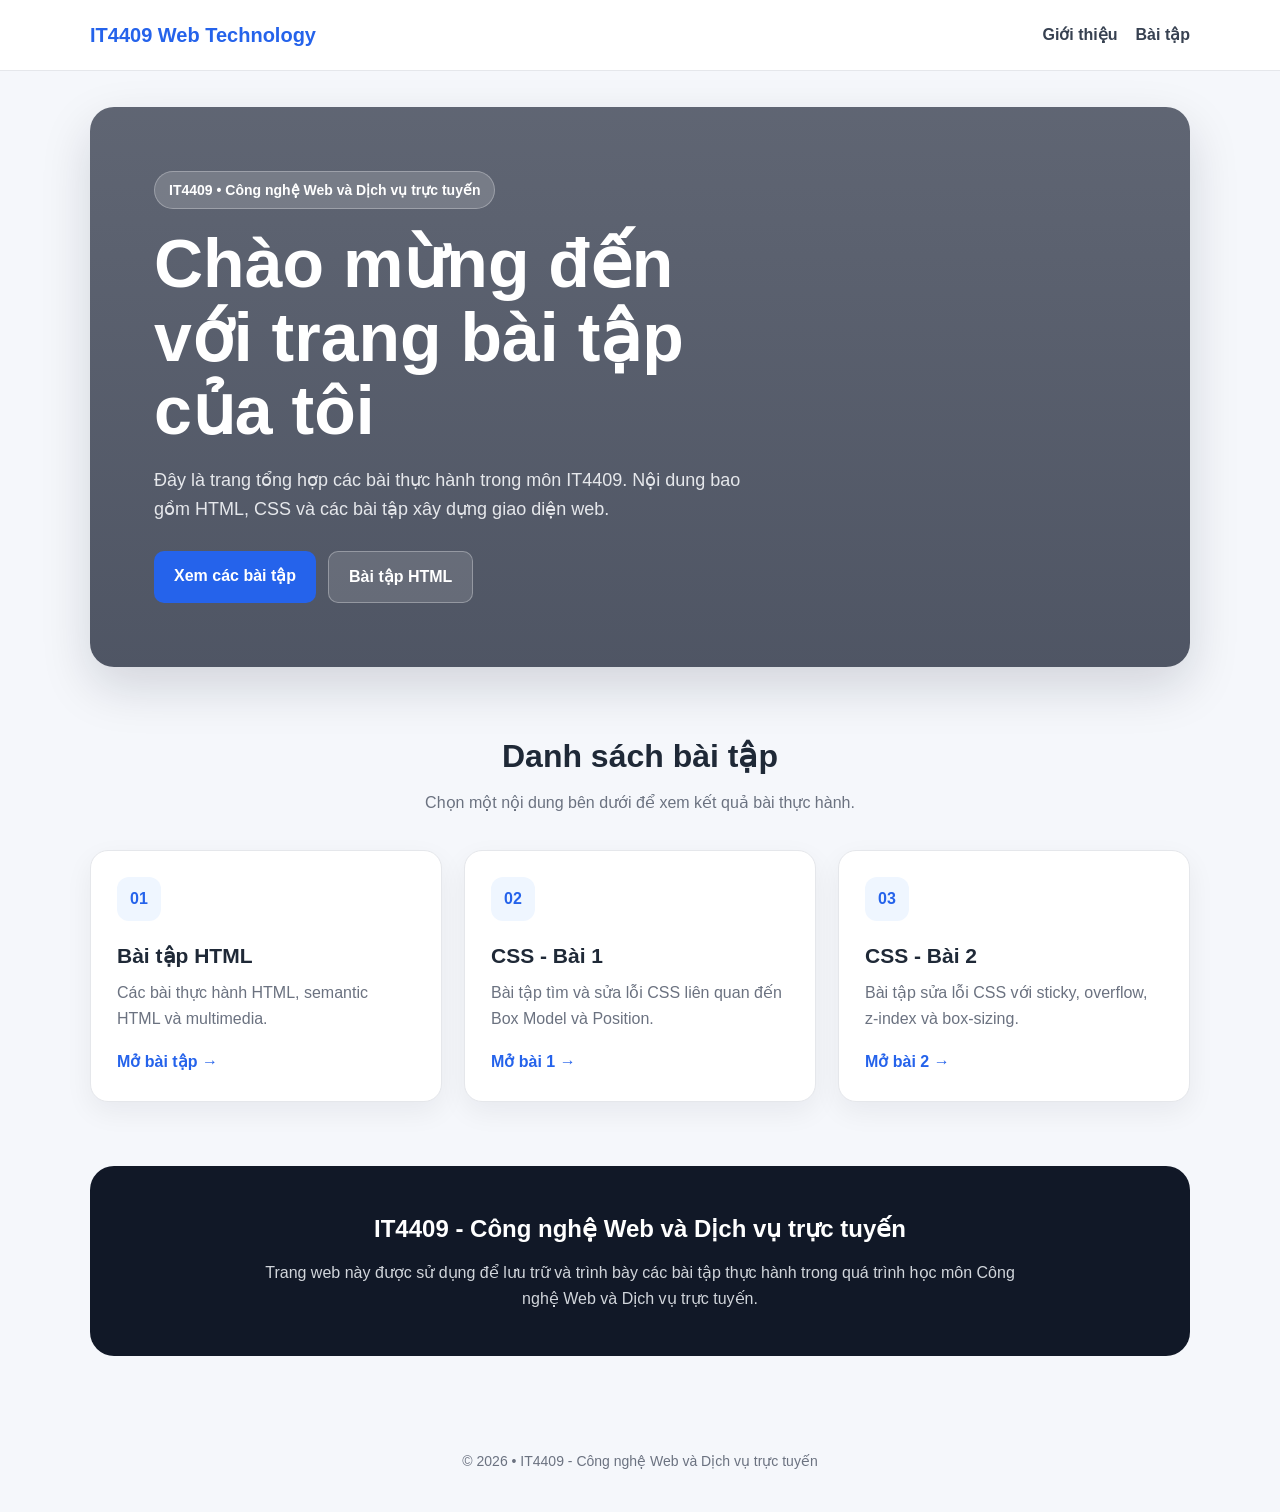
<file: index.html>
<!DOCTYPE html>
<html lang="vi">
<head>
  <meta charset="UTF-8" />
  <meta name="viewport" content="width=device-width, initial-scale=1.0" />
  <title>IT4409 - Công nghệ Web và Dịch vụ trực tuyến</title>
  <style>
    * {
      box-sizing: border-box;
      margin: 0;
      padding: 0;
    }

    html {
      scroll-behavior: smooth;
    }

    body {
      font-family: Arial, Helvetica, sans-serif;
      background: #f5f7fb;
      color: #1f2937;
      line-height: 1.6;
    }

    header {
      background: #ffffff;
      border-bottom: 1px solid #e5e7eb;
      position: sticky;
      top: 0;
      z-index: 100;
    }

    .nav {
      width: min(1100px, 92%);
      margin: auto;
      min-height: 70px;
      display: flex;
      align-items: center;
      justify-content: space-between;
      gap: 20px;
    }

    .brand {
      font-size: 20px;
      font-weight: 700;
      color: #2563eb;
      text-decoration: none;
    }

    .nav-links {
      display: flex;
      gap: 18px;
      list-style: none;
      flex-wrap: wrap;
    }

    .nav-links a {
      text-decoration: none;
      color: #374151;
      font-weight: 600;
    }

    .nav-links a:hover {
      color: #2563eb;
    }

    .hero {
      width: min(1100px, 92%);
      margin: 36px auto 0;
      min-height: 520px;
      border-radius: 24px;
      overflow: hidden;
      position: relative;
      display: flex;
      align-items: center;
      background:
        linear-gradient(rgba(15, 23, 42, 0.65), rgba(15, 23, 42, 0.72)),
        url("https://images.unsplash.com/photo-1516321318423-f06f85e504b3?auto=format&fit=crop&w=1600&q=85")
        center/cover no-repeat;
      box-shadow: 0 20px 50px rgba(15, 23, 42, 0.15);
    }

    .hero-content {
      max-width: 720px;
      padding: 64px;
      color: white;
    }

    .hero-badge {
      display: inline-block;
      padding: 7px 14px;
      margin-bottom: 18px;
      border-radius: 999px;
      background: rgba(255, 255, 255, 0.16);
      border: 1px solid rgba(255, 255, 255, 0.28);
      font-size: 14px;
      font-weight: 700;
    }

    .hero h1 {
      font-size: clamp(36px, 6vw, 68px);
      line-height: 1.08;
      margin-bottom: 18px;
    }

    .hero p {
      max-width: 620px;
      font-size: 18px;
      color: #e5e7eb;
      margin-bottom: 28px;
    }

    .hero-buttons {
      display: flex;
      gap: 12px;
      flex-wrap: wrap;
    }

    .btn {
      display: inline-block;
      padding: 12px 20px;
      border-radius: 10px;
      font-weight: 700;
      text-decoration: none;
      transition: 0.2s;
    }

    .btn-primary {
      background: #2563eb;
      color: white;
    }

    .btn-primary:hover {
      background: #1d4ed8;
      transform: translateY(-2px);
    }

    .btn-secondary {
      background: rgba(255, 255, 255, 0.12);
      color: white;
      border: 1px solid rgba(255, 255, 255, 0.3);
    }

    .btn-secondary:hover {
      background: rgba(255, 255, 255, 0.2);
    }

    .section {
      width: min(1100px, 92%);
      margin: 64px auto;
    }

    .section-title {
      text-align: center;
      margin-bottom: 34px;
    }

    .section-title h2 {
      font-size: 32px;
      margin-bottom: 8px;
    }

    .section-title p {
      color: #6b7280;
    }

    .cards {
      display: grid;
      grid-template-columns: repeat(3, 1fr);
      gap: 22px;
    }

    .card {
      background: white;
      border-radius: 18px;
      padding: 26px;
      border: 1px solid #e5e7eb;
      box-shadow: 0 10px 28px rgba(15, 23, 42, 0.06);
      transition: 0.2s;
    }

    .card:hover {
      transform: translateY(-5px);
      box-shadow: 0 16px 36px rgba(15, 23, 42, 0.1);
    }

    .card-number {
      width: 44px;
      height: 44px;
      display: grid;
      place-items: center;
      border-radius: 12px;
      background: #eff6ff;
      color: #2563eb;
      font-weight: 800;
      margin-bottom: 18px;
    }

    .card h3 {
      margin-bottom: 8px;
      font-size: 21px;
    }

    .card p {
      color: #6b7280;
      margin-bottom: 18px;
      min-height: 50px;
    }

    .card a {
      color: #2563eb;
      font-weight: 700;
      text-decoration: none;
    }

    .about {
      background: #111827;
      color: white;
      border-radius: 24px;
      padding: 44px;
      text-align: center;
    }

    .about p {
      color: #d1d5db;
      max-width: 760px;
      margin: 12px auto 0;
    }

    footer {
      text-align: center;
      color: #6b7280;
      padding: 30px 20px 40px;
      font-size: 14px;
    }

    @media (max-width: 820px) {
      .cards {
        grid-template-columns: 1fr;
      }

      .hero-content {
        padding: 40px 28px;
      }

      .nav {
        padding: 12px 0;
        align-items: flex-start;
        flex-direction: column;
      }
    }
  </style>
</head>
<body>

  <header>
    <nav class="nav">
      <a class="brand" href="#">IT4409 Web Technology</a>

      <ul class="nav-links">
        <li><a href="#gioi-thieu">Giới thiệu</a></li>
        <li><a href="#bai-tap">Bài tập</a></li>
      </ul>
    </nav>
  </header>

  <main>
    <section class="hero" id="gioi-thieu">
      <div class="hero-content">
        <span class="hero-badge">IT4409 • Công nghệ Web và Dịch vụ trực tuyến</span>
        <h1>Chào mừng đến với trang bài tập của tôi</h1>
        <p>
          Đây là trang tổng hợp các bài thực hành trong môn IT4409.
          Nội dung bao gồm HTML, CSS và các bài tập xây dựng giao diện web.
        </p>

        <div class="hero-buttons">
          <a class="btn btn-primary" href="#bai-tap">Xem các bài tập</a>
          <a class="btn btn-secondary" href="./Bai_tap_HTML/index.html">Bài tập HTML</a>
        </div>
      </div>
    </section>

    <section class="section" id="bai-tap">
      <div class="section-title">
        <h2>Danh sách bài tập</h2>
        <p>Chọn một nội dung bên dưới để xem kết quả bài thực hành.</p>
      </div>

      <div class="cards">
        <article class="card">
          <div class="card-number">01</div>
          <h3>Bài tập HTML</h3>
          <p>Các bài thực hành HTML, semantic HTML và multimedia.</p>
          <a href="./Bai_tap_HTML/index.html">Mở bài tập →</a>
        </article>

        <article class="card">
          <div class="card-number">02</div>
          <h3>CSS - Bài 1</h3>
          <p>Bài tập tìm và sửa lỗi CSS liên quan đến Box Model và Position.</p>
          <a href="./Assignment3/Bai1/trang.html">Mở bài 1 →</a>
        </article>

        <article class="card">
          <div class="card-number">03</div>
          <h3>CSS - Bài 2</h3>
          <p>Bài tập sửa lỗi CSS với sticky, overflow, z-index và box-sizing.</p>
          <a href="./Assignment3/Bai2/trang.html">Mở bài 2 →</a>
        </article>
      </div>
    </section>

    <section class="section">
      <div class="about">
        <h2>IT4409 - Công nghệ Web và Dịch vụ trực tuyến</h2>
        <p>
          Trang web này được sử dụng để lưu trữ và trình bày các bài tập thực hành
          trong quá trình học môn Công nghệ Web và Dịch vụ trực tuyến.
        </p>
      </div>
    </section>
  </main>

  <footer>
    © 2026 • IT4409 - Công nghệ Web và Dịch vụ trực tuyến
  </footer>

</body>
</html>
</file>
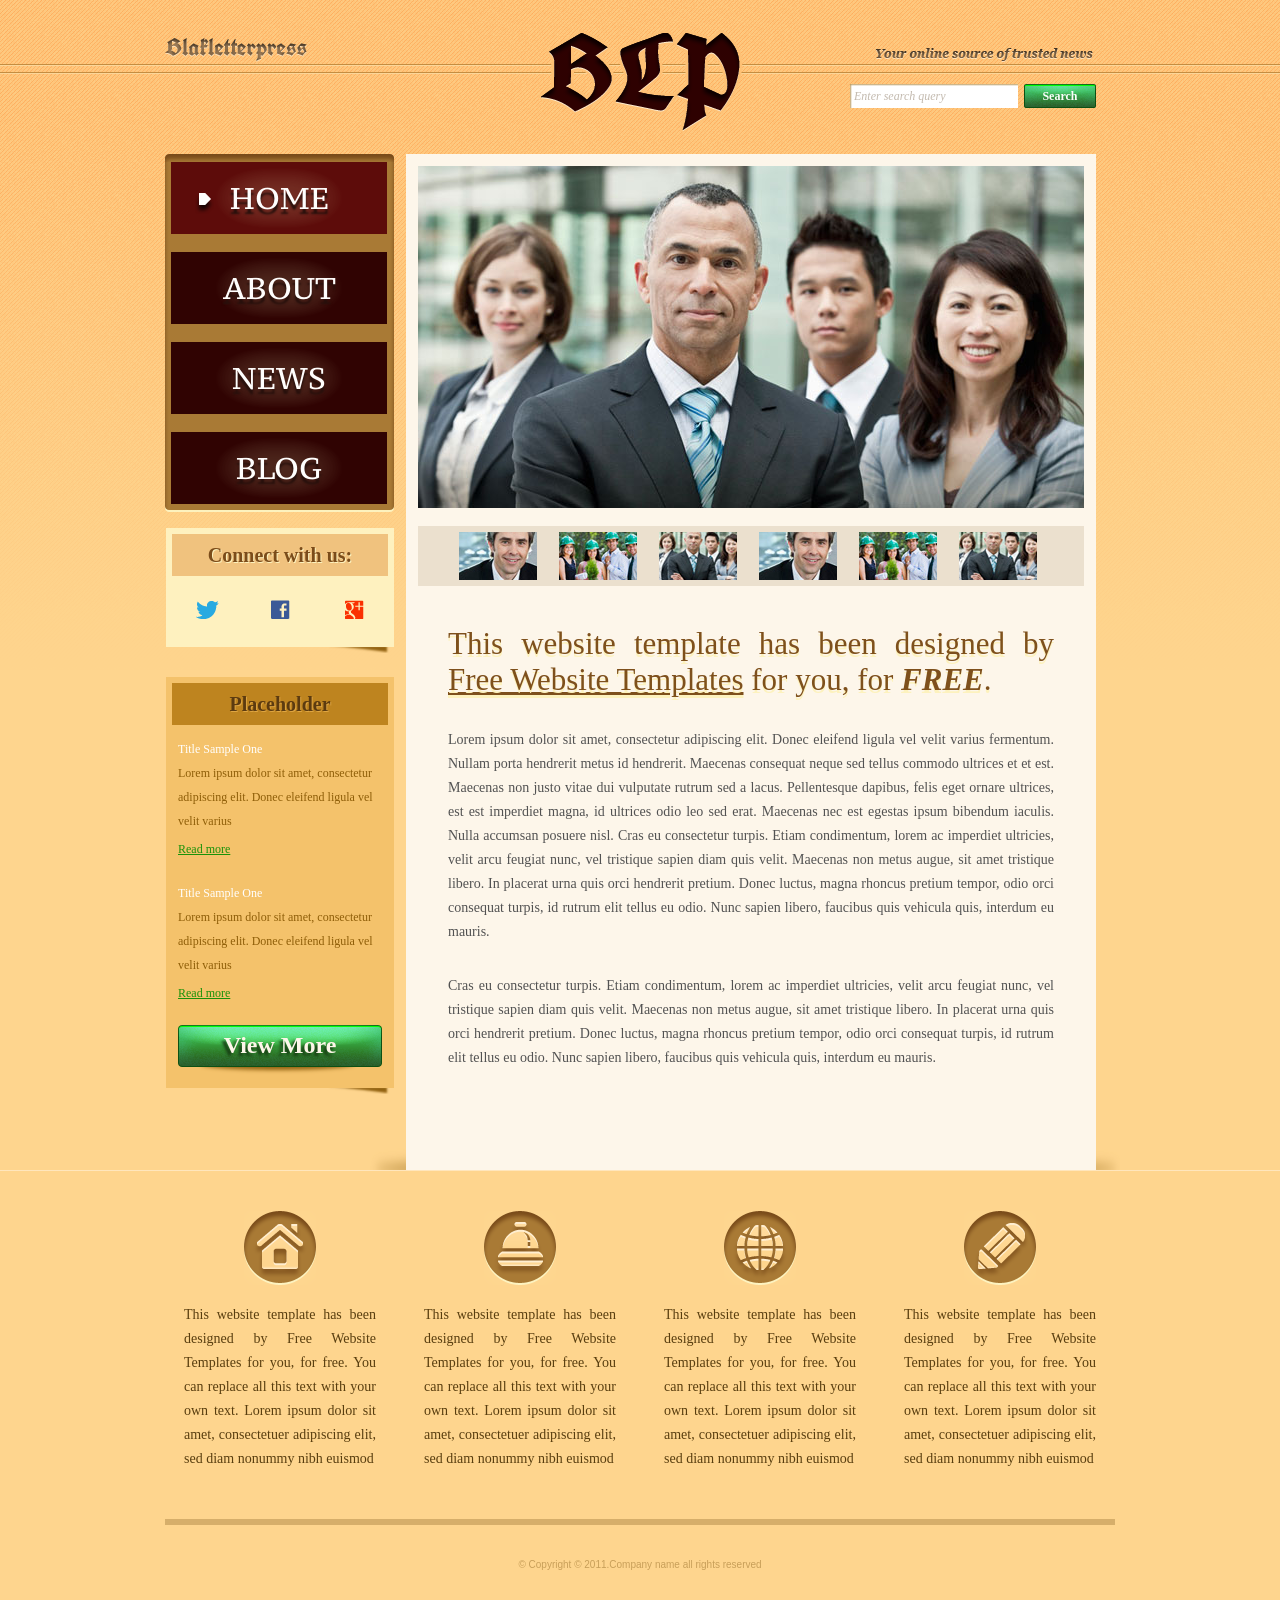
<file: Bai_tap_HTML/index.html>
<!DOCTYPE html>
<!-- Website template by freewebsitetemplates.com -->
<html>
<head>
	<meta charset="UTF-8">
	<title>Blakletterpress Website Template</title>
	<link rel="stylesheet" href="css/style.css" type="text/css">
</head>
<body>
	<div id="page">
		<div id="header">
			<div id="motto">
				<a href="index.html" class="sitename"><img src="images/blakletterpress.png" height="24" width="142" alt="SiteName"></a>
				<p>
					<img src="images/header-text.png" height="14" width="218" alt="Text">
				</p>
			</div>
			<div id="logo">
				<a href="index.html"><img src="images/logo.png" alt="LOGO"></a>
			</div>
			<div id="searchbar">
				<form action="#" method="post">
					<input type="text" value="Enter search query" class="txtfield" onBlur="javascript:if(this.value==''){this.value=this.defaultValue;}" onFocus="javascript:if(this.value==this.defaultValue){this.value='';}">
					<input type="submit" value="Search" class="btn">
				</form>
			</div>
		</div>
		<div id="contents">
			<div id="main">
				<div id="gallery">
					<div>
						<img src="images/team-large.jpg" alt="Img">
					</div>
					<ul>
						<li>
							<img src="images/smiling.jpg" alt="Img">
						</li>
						<li>
							<img src="images/ecofriends.jpg" alt="Img">
						</li>
						<li>
							<img src="images/team.jpg" alt="Img">
						</li>
						<li>
							<img src="images/smiling.jpg" alt="Img">
						</li>
						<li>
							<img src="images/ecofriends.jpg" alt="Img">
						</li>
						<li>
							<img src="images/team.jpg" alt="Img">
						</li>
					</ul>
				</div>
				<div class="body">
					<h1>This website template has been designed by <a href="http://www.freewebsitetemplates.com/">Free Website Templates</a> for you, for <em>free</em>.</h1>
					<p>
						Lorem ipsum dolor sit amet, consectetur adipiscing elit. Donec eleifend ligula vel velit varius fermentum. Nullam porta hendrerit metus id hendrerit. Maecenas consequat neque sed tellus commodo ultrices et et est. Maecenas non justo vitae dui vulputate rutrum sed a lacus. Pellentesque dapibus, felis eget ornare ultrices, est est imperdiet magna, id ultrices odio leo sed erat. Maecenas nec est egestas ipsum bibendum iaculis. Nulla accumsan posuere nisl. Cras eu consectetur turpis. Etiam condimentum, lorem ac imperdiet ultricies, velit arcu feugiat nunc, vel tristique sapien diam quis velit. Maecenas non metus augue, sit amet tristique libero. In placerat urna quis orci hendrerit pretium. Donec luctus, magna rhoncus pretium tempor, odio orci consequat turpis, id rutrum elit tellus eu odio. Nunc sapien libero, faucibus quis vehicula quis, interdum eu mauris.
					</p>
					<p>
						Cras eu consectetur turpis. Etiam condimentum, lorem ac imperdiet ultricies, velit arcu feugiat nunc, vel tristique sapien diam quis velit. Maecenas non metus augue, sit amet tristique libero. In placerat urna quis orci hendrerit pretium. Donec luctus, magna rhoncus pretium tempor, odio orci consequat turpis, id rutrum elit tellus eu odio. Nunc sapien libero, faucibus quis vehicula quis, interdum eu mauris.
					</p>
				</div>
			</div>
			<div id="sidebar">
				<div id="navigation">
					<div>
						<ul>
							<li class="selected">
								<a href="index.html">Home</a>
							</li>
							<li>
								<a href="about.html">About</a>
							</li>
							<li>
								<a href="news.html">News</a>
							</li>
							<li>
								<a href="blog.html">Blog</a>
							</li>
						</ul>
					</div>
				</div>
				<div class="section">
					<div id="connect">
						<h2>Connect with us:</h2>
						<a href="http://freewebsitetemplates.com/go/twitter/" target="_blank" class="twitter"></a> <a href="http://freewebsitetemplates.com/go/facebook/" target="_blank" class="facebook"></a> <a href="http://freewebsitetemplates.com/go/googleplus/" target="_blank" class="googleplus"></a>
					</div>
				</div>
				<div class="section">
					<div id="posts">
						<h2>Placeholder</h2>
						<ul>
							<li>
								<h5>Title Sample One</h5>
								<p>
									Lorem ipsum dolor sit amet, consectetur adipiscing elit. Donec eleifend ligula vel velit varius
								</p>
								<a href="news.html" class="more">Read more</a>
							</li>
							<li>
								<h5>Title Sample One</h5>
								<p>
									Lorem ipsum dolor sit amet, consectetur adipiscing elit. Donec eleifend ligula vel velit varius
								</p>
								<a href="news.html" class="more">Read more</a>
							</li>
						</ul>
						<a href="news.html" class="btn2">View More</a>
					</div>
				</div>
			</div>
		</div>
		<div id="footer">
			<div>
				<ul id="featured">
					<li>
						<a href="index.html" class="home"></a>
						<p>
							This website template has been designed by Free Website Templates for you, for free. You can replace all this text with your own text. Lorem ipsum dolor sit amet, consectetuer adipiscing elit, sed diam nonummy nibh euismod
						</p>
					</li>
					<li>
						<a href="index.html" class="bell"></a>
						<p>
							This website template has been designed by Free Website Templates for you, for free. You can replace all this text with your own text. Lorem ipsum dolor sit amet, consectetuer adipiscing elit, sed diam nonummy nibh euismod
						</p>
					</li>
					<li>
						<a href="index.html" class="globe"></a>
						<p>
							This website template has been designed by Free Website Templates for you, for free. You can replace all this text with your own text. Lorem ipsum dolor sit amet, consectetuer adipiscing elit, sed diam nonummy nibh euismod
						</p>
					</li>
					<li>
						<a href="index.html" class="pencil"></a>
						<p>
							This website template has been designed by Free Website Templates for you, for free. You can replace all this text with your own text. Lorem ipsum dolor sit amet, consectetuer adipiscing elit, sed diam nonummy nibh euismod
						</p>
					</li>
				</ul>
				<p id="footnote">
					© Copyright © 2011.Company name all rights reserved
				</p>
			</div>
		</div>
	</div>
</body>
</html>
</file>
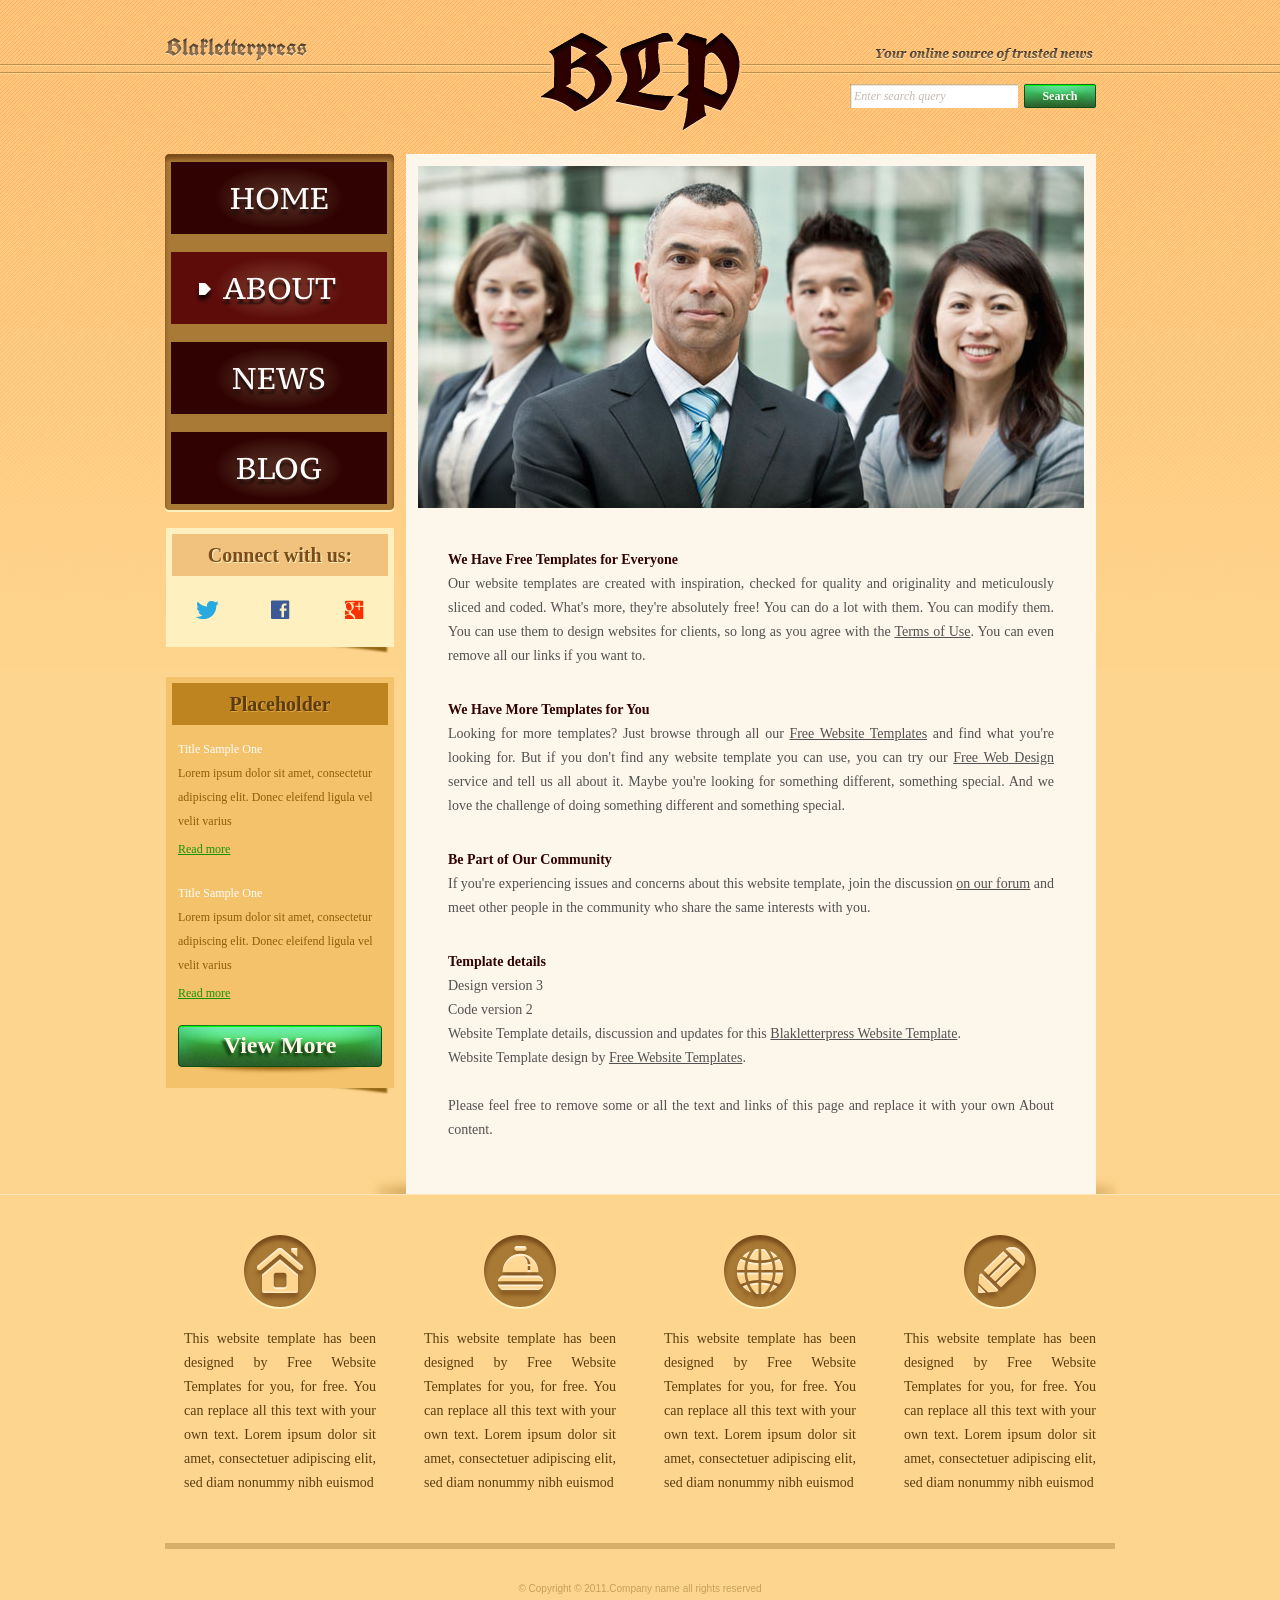
<file: Bai_tap_HTML/about.html>
<!DOCTYPE html>
<!-- Website template by freewebsitetemplates.com -->
<html>
<head>
	<meta charset="UTF-8">
	<title>About - Blakletterpress Website Template</title>
	<link rel="stylesheet" href="css/style.css" type="text/css">
</head>
<body>
	<div id="page">
		<div id="header">
			<div id="motto">
				<a href="index.html" class="sitename"><img src="images/blakletterpress.png" height="24" width="142" alt="SiteName"></a>
				<p>
					<img src="images/header-text.png" height="14" width="218" alt="Text">
				</p>
			</div>
			<div id="logo">
				<a href="index.html"><img src="images/logo.png" alt="LOGO"></a>
			</div>
			<div id="searchbar">
				<form action="#" method="post">
					<input type="text" value="Enter search query" class="txtfield" onBlur="javascript:if(this.value==''){this.value=this.defaultValue;}" onFocus="javascript:if(this.value==this.defaultValue){this.value='';}">
					<input type="submit" value="Search" class="btn">
				</form>
			</div>
		</div>
		<div id="contents">
			<div id="main">
				<div id="gallery">
					<div>
						<img src="images/team-large.jpg" alt="Img">
					</div>
				</div>
				<div id="about" class="body">
					<h4>We Have Free Templates for Everyone</h4>
					<p>
						Our website templates are created with inspiration, checked for quality and originality and meticulously sliced and coded. What's more, they're absolutely free! You can do a lot with them. You can modify them. You can use them to design websites for clients, so long as you agree with the <a href="http://www.freewebsitetemplates.com/about/terms/">Terms of Use</a>. You can even remove all our links if you want to.
					</p>
					<h4>We Have More Templates for You</h4>
					<p>
						Looking for more templates? Just browse through all our <a href="http://www.freewebsitetemplates.com/">Free Website Templates</a> and find what you're looking for. But if you don't find any website template you can use, you can try our <a href="http://www.freewebsitetemplates.com/freewebdesign/">Free Web Design</a> service and tell us all about it. Maybe you're looking for something different, something special. And we love the challenge of doing something different and something special.
					</p>
					<h4>Be Part of Our Community</h4>
					<p>
						If you're experiencing issues and concerns about this website template, join the discussion <a href="http://www.freewebsitetemplates.com/forums/">on our forum</a> and meet other people in the community who share the same interests with you.
					</p>
					<h4>Template details</h4>
					<p>
						Design version 3<br> Code version 2<br> Website Template details, discussion and updates for this <a href="http://www.freewebsitetemplates.com/forums/f18/">Blakletterpress Website Template</a>.<br> Website Template design by <a href="http://www.freewebsitetemplates.com/">Free Website Templates</a>.<br><br> Please feel free to remove some or all the text and links of this page and replace it with your own About content.
					</p>
				</div>
			</div>
			<div id="sidebar">
				<div id="navigation">
					<div>
						<ul>
							<li>
								<a href="index.html">Home</a>
							</li>
							<li class="selected">
								<a href="about.html">About</a>
							</li>
							<li>
								<a href="news.html">News</a>
							</li>
							<li>
								<a href="blog.html">Blog</a>
							</li>
						</ul>
					</div>
				</div>
				<div class="section">
					<div id="connect">
						<h2>Connect with us:</h2>
						<a href="http://freewebsitetemplates.com/go/twitter/" target="_blank" class="twitter"></a> <a href="http://freewebsitetemplates.com/go/facebook/" target="_blank" class="facebook"></a> <a href="http://freewebsitetemplates.com/go/googleplus/" target="_blank" class="googleplus"></a>
					</div>
				</div>
				<div class="section">
					<div id="posts">
						<h2>Placeholder</h2>
						<ul>
							<li>
								<h5>Title Sample One</h5>
								<p>
									Lorem ipsum dolor sit amet, consectetur adipiscing elit. Donec eleifend ligula vel velit varius
								</p>
								<a href="news.html" class="more">Read more</a>
							</li>
							<li>
								<h5>Title Sample One</h5>
								<p>
									Lorem ipsum dolor sit amet, consectetur adipiscing elit. Donec eleifend ligula vel velit varius
								</p>
								<a href="news.html" class="more">Read more</a>
							</li>
						</ul>
						<a href="news.html" class="btn2">View More</a>
					</div>
				</div>
			</div>
		</div>
		<div id="footer">
			<div>
				<ul id="featured">
					<li>
						<a href="index.html" class="home"></a>
						<p>
							This website template has been designed by Free Website Templates for you, for free. You can replace all this text with your own text. Lorem ipsum dolor sit amet, consectetuer adipiscing elit, sed diam nonummy nibh euismod
						</p>
					</li>
					<li>
						<a href="index.html" class="bell"></a>
						<p>
							This website template has been designed by Free Website Templates for you, for free. You can replace all this text with your own text. Lorem ipsum dolor sit amet, consectetuer adipiscing elit, sed diam nonummy nibh euismod
						</p>
					</li>
					<li>
						<a href="index.html" class="globe"></a>
						<p>
							This website template has been designed by Free Website Templates for you, for free. You can replace all this text with your own text. Lorem ipsum dolor sit amet, consectetuer adipiscing elit, sed diam nonummy nibh euismod
						</p>
					</li>
					<li>
						<a href="index.html" class="pencil"></a>
						<p>
							This website template has been designed by Free Website Templates for you, for free. You can replace all this text with your own text. Lorem ipsum dolor sit amet, consectetuer adipiscing elit, sed diam nonummy nibh euismod
						</p>
					</li>
					</li>
				</ul>
				<p id="footnote">
					© Copyright © 2011.Company name all rights reserved
				</p>
			</div>
		</div>
	</div>
</body>
</html>
</file>
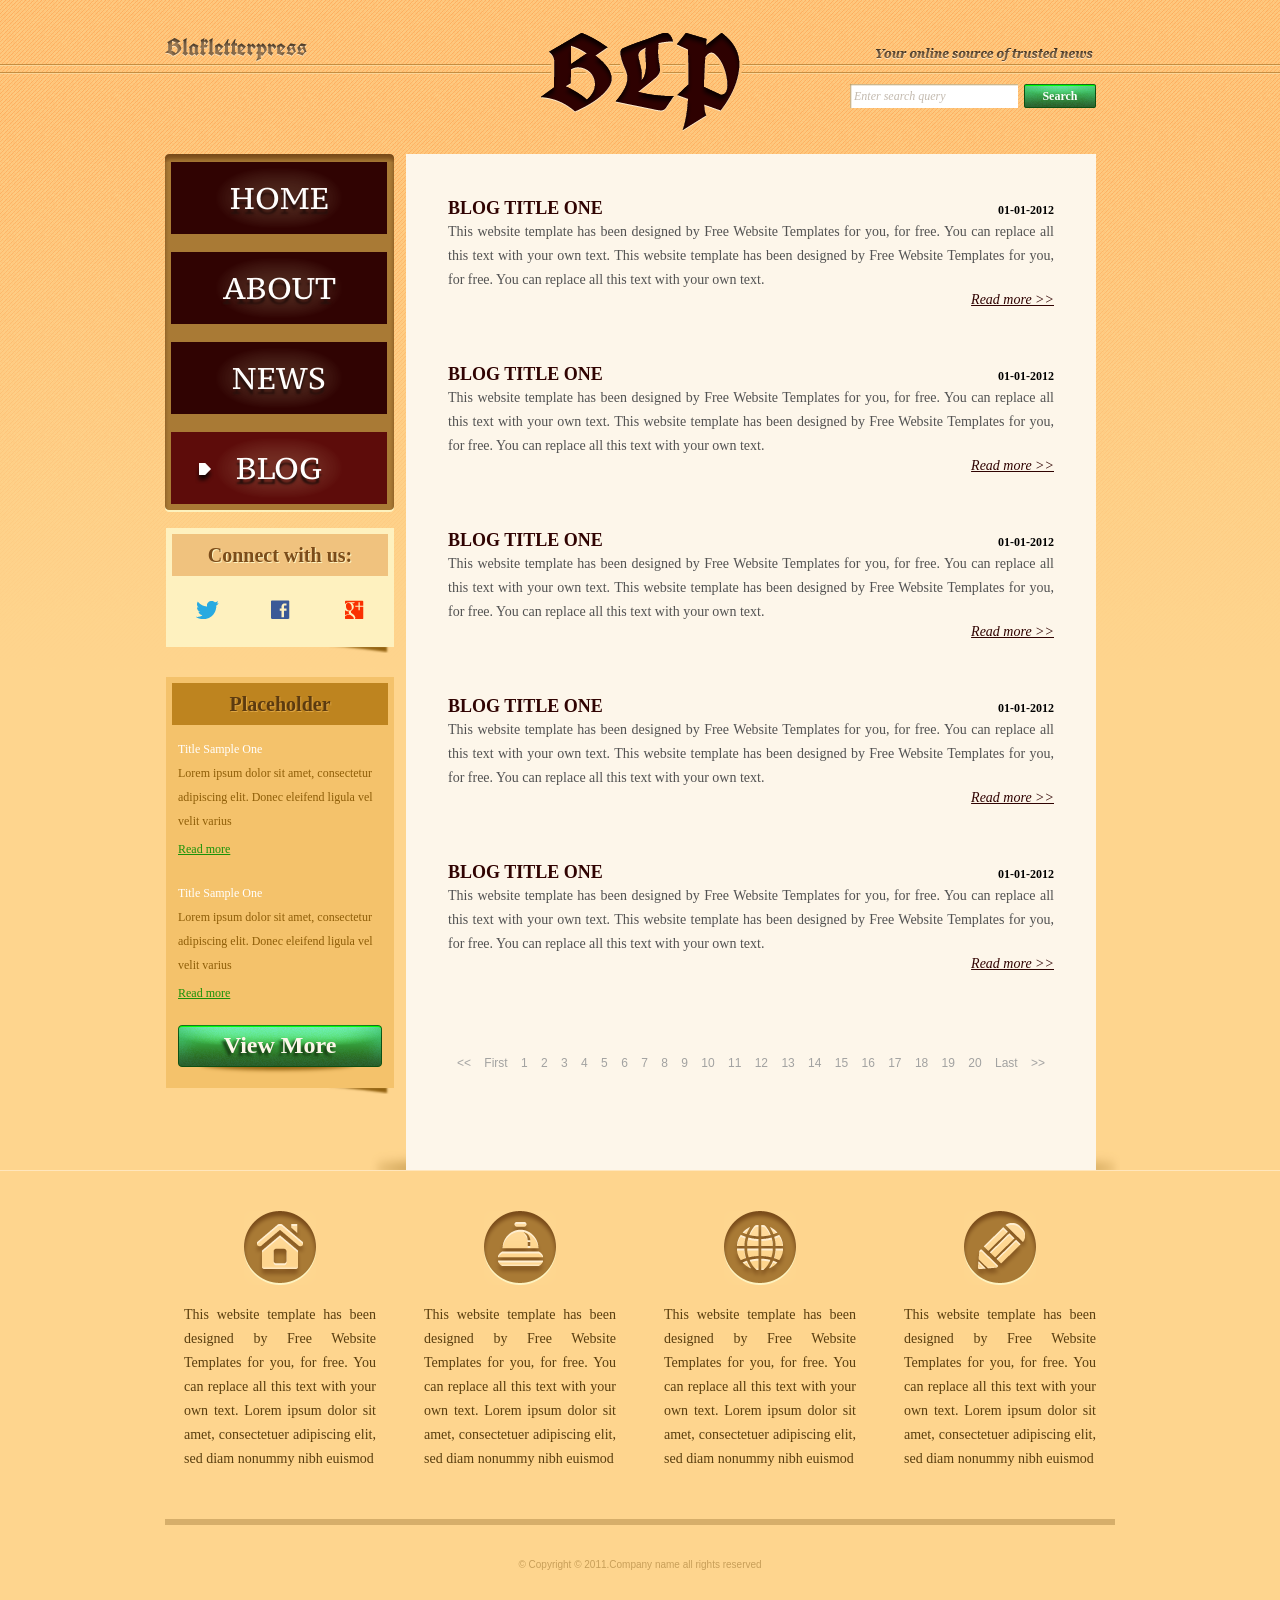
<file: Bai_tap_HTML/blog.html>
<!DOCTYPE html>
<!-- Website template by freewebsitetemplates.com -->
<html>
<head>
	<meta charset="UTF-8">
	<title>Blog - Blakletterpress Website Template</title>
	<link rel="stylesheet" href="css/style.css" type="text/css">
</head>
<body>
	<div id="page">
		<div id="header">
			<div id="motto">
				<a href="index.html" class="sitename"><img src="images/blakletterpress.png" height="24" width="142" alt="SiteName"></a>
				<p>
					<img src="images/header-text.png" height="14" width="218" alt="Text">
				</p>
			</div>
			<div id="logo">
				<a href="index.html"><img src="images/logo.png" alt="LOGO"></a>
			</div>
			<div id="searchbar">
				<form action="#" method="post">
					<input type="text" value="Enter search query" class="txtfield" onBlur="javascript:if(this.value==''){this.value=this.defaultValue;}" onFocus="javascript:if(this.value==this.defaultValue){this.value='';}">
					<input type="submit" value="Search" class="btn">
				</form>
			</div>
		</div>
		<div id="contents">
			<div id="main">
				<div class="body">
					<ul id="list">
						<li>
							<span class="time">01-01-2012</span>
							<h3>BLOG TITLE ONE</h3>
							<p>
								This website template has been designed by Free Website Templates for you, for free. You can replace all this text with your own text. This website template has been designed by Free Website Templates for you, for free. You can replace all this text with your own text.
							</p>
							<a href="blog.html" class="more">Read more >></a>
						</li>
						<li>
							<span class="time">01-01-2012</span>
							<h3>BLOG TITLE ONE</h3>
							<p>
								This website template has been designed by Free Website Templates for you, for free. You can replace all this text with your own text. This website template has been designed by Free Website Templates for you, for free. You can replace all this text with your own text.
							</p>
							<a href="blog.html" class="more">Read more >></a>
						</li>
						<li>
							<span class="time">01-01-2012</span>
							<h3>BLOG TITLE ONE</h3>
							<p>
								This website template has been designed by Free Website Templates for you, for free. You can replace all this text with your own text. This website template has been designed by Free Website Templates for you, for free. You can replace all this text with your own text.
							</p>
							<a href="blog.html" class="more">Read more >></a>
						</li>
						<li>
							<span class="time">01-01-2012</span>
							<h3>BLOG TITLE ONE</h3>
							<p>
								This website template has been designed by Free Website Templates for you, for free. You can replace all this text with your own text. This website template has been designed by Free Website Templates for you, for free. You can replace all this text with your own text.
							</p>
							<a href="blog.html" class="more">Read more >></a>
						</li>
						<li>
							<span class="time">01-01-2012</span>
							<h3>BLOG TITLE ONE</h3>
							<p>
								This website template has been designed by Free Website Templates for you, for free. You can replace all this text with your own text. This website template has been designed by Free Website Templates for you, for free. You can replace all this text with your own text.
							</p>
							<a href="blog.html" class="more">Read more >></a>
						</li>
					</ul>
					<div id="pagination">
						<a href="blog.html">&lt;&lt;</a> <a href="blog.html">First</a> <a href="blog.html">1</a> <a href="blog.html">2</a> <a href="blog.html">3</a> <a href="blog.html">4</a> <a href="blog.html">5</a> <a href="blog.html">6</a> <a href="blog.html">7</a> <a href="blog.html">8</a> <a href="blog.html">9</a> <a href="blog.html">10</a> <a href="blog.html">11</a> <a href="blog.html">12</a> <a href="blog.html">13</a> <a href="blog.html">14</a> <a href="blog.html">15</a> <a href="blog.html">16</a> <a href="blog.html">17</a> <a href="blog.html">18</a> <a href="blog.html">19</a> <a href="blog.html">20</a> <a href="blog.html">Last</a> <a href="blog.html">&gt;&gt;</a>
					</div>
				</div>
			</div>
			<div id="sidebar">
				<div id="navigation">
					<div>
						<ul>
							<li>
								<a href="index.html">Home</a>
							</li>
							<li>
								<a href="about.html">About</a>
							</li>
							<li>
								<a href="news.html">News</a>
							</li>
							<li class="selected">
								<a href="blog.html">Blog</a>
							</li>
						</ul>
					</div>
				</div>
				<div class="section">
					<div id="connect">
						<h2>Connect with us:</h2>
						<a href="http://freewebsitetemplates.com/go/twitter/" target="_blank" class="twitter"></a> <a href="http://freewebsitetemplates.com/go/facebook/" target="_blank" class="facebook"></a> <a href="http://freewebsitetemplates.com/go/googleplus/" target="_blank" class="googleplus"></a>
					</div>
				</div>
				<div class="section">
					<div id="posts">
						<h2>Placeholder</h2>
						<ul>
							<li>
								<h5>Title Sample One</h5>
								<p>
									Lorem ipsum dolor sit amet, consectetur adipiscing elit. Donec eleifend ligula vel velit varius
								</p>
								<a href="news.html" class="more">Read more</a>
							</li>
							<li>
								<h5>Title Sample One</h5>
								<p>
									Lorem ipsum dolor sit amet, consectetur adipiscing elit. Donec eleifend ligula vel velit varius
								</p>
								<a href="news.html" class="more">Read more</a>
							</li>
						</ul>
						<a href="news.html" class="btn2">View More</a>
					</div>
				</div>
			</div>
		</div>
		<div id="footer">
			<div>
				<ul id="featured">
					<li>
						<a href="index.html" class="home"></a>
						<p>
							This website template has been designed by Free Website Templates for you, for free. You can replace all this text with your own text. Lorem ipsum dolor sit amet, consectetuer adipiscing elit, sed diam nonummy nibh euismod
						</p>
					</li>
					<li>
						<a href="index.html" class="bell"></a>
						<p>
							This website template has been designed by Free Website Templates for you, for free. You can replace all this text with your own text. Lorem ipsum dolor sit amet, consectetuer adipiscing elit, sed diam nonummy nibh euismod
						</p>
					</li>
					<li>
						<a href="index.html" class="globe"></a>
						<p>
							This website template has been designed by Free Website Templates for you, for free. You can replace all this text with your own text. Lorem ipsum dolor sit amet, consectetuer adipiscing elit, sed diam nonummy nibh euismod
						</p>
					</li>
					<li>
						<a href="index.html" class="pencil"></a>
						<p>
							This website template has been designed by Free Website Templates for you, for free. You can replace all this text with your own text. Lorem ipsum dolor sit amet, consectetuer adipiscing elit, sed diam nonummy nibh euismod
						</p>
					</li>
				</ul>
				<p id="footnote">
					© Copyright © 2011.Company name all rights reserved
				</p>
			</div>
		</div>
	</div>
</body>
</html>
</file>
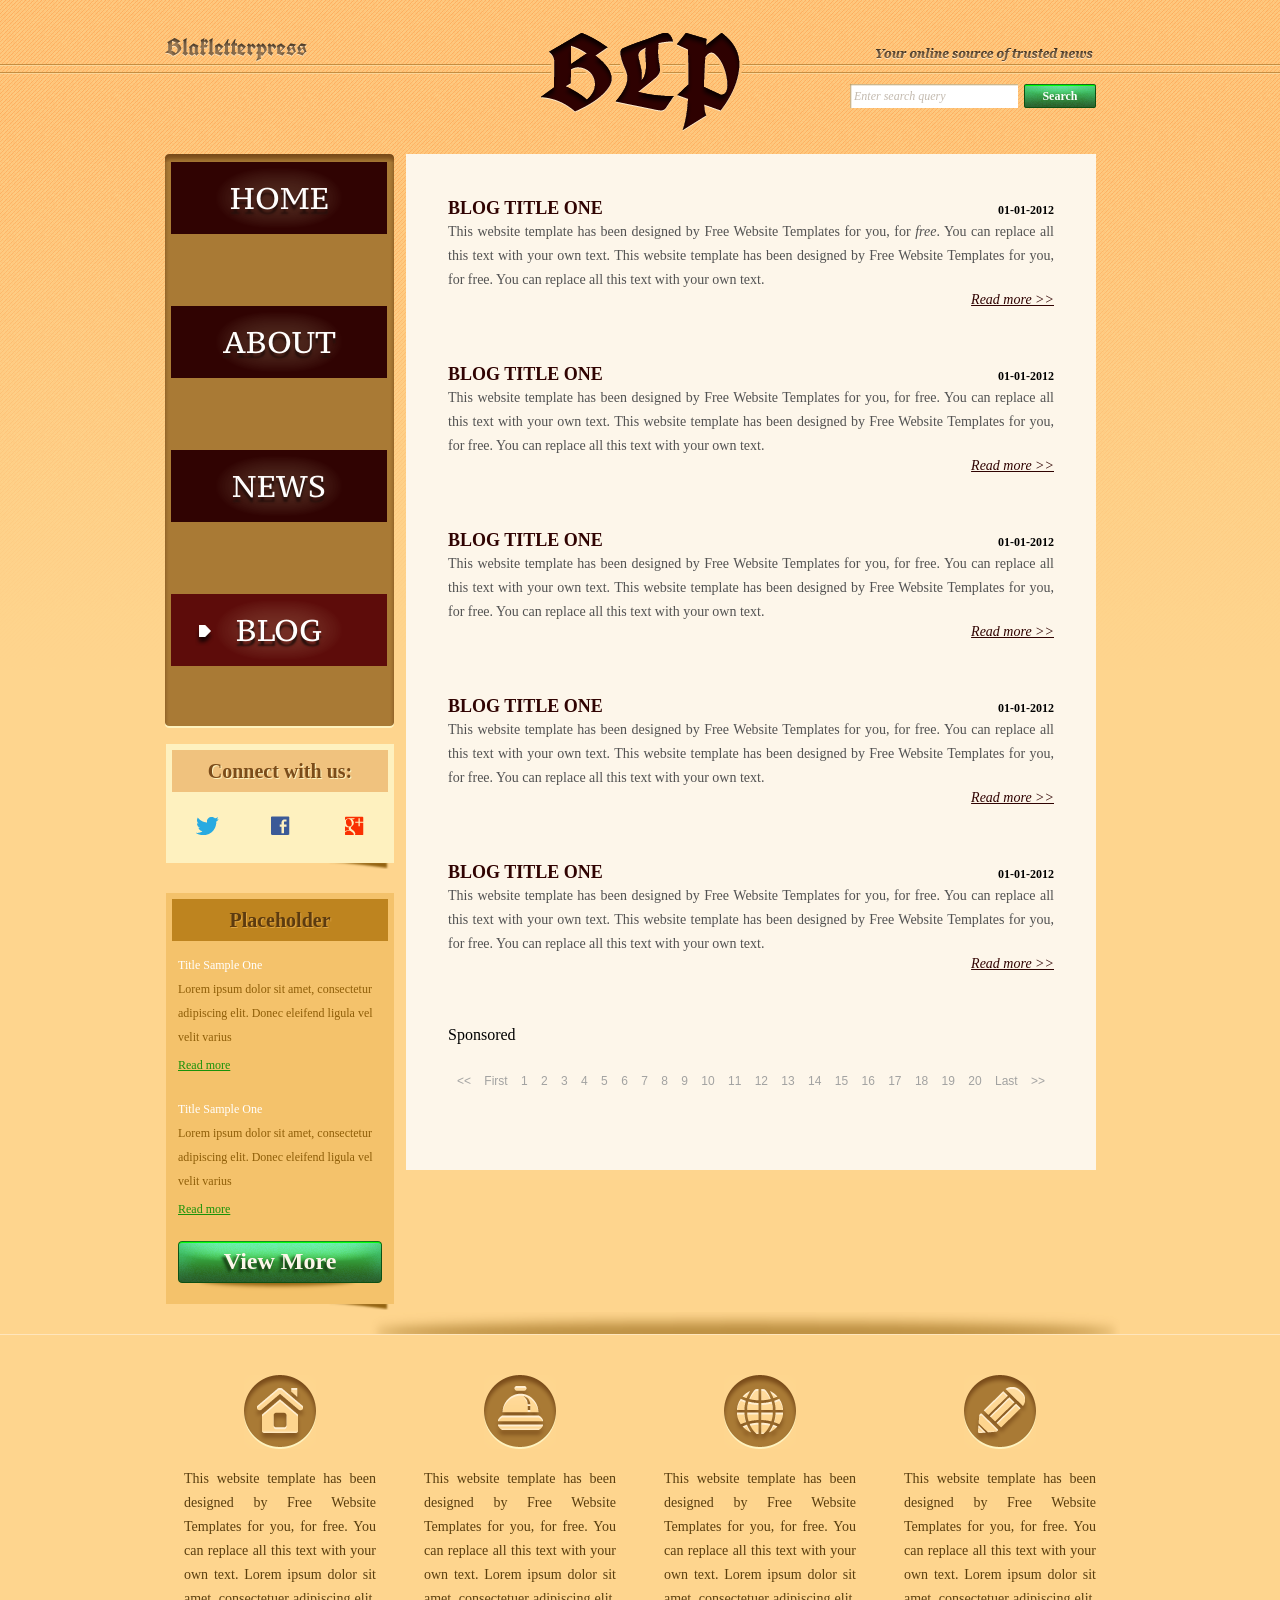
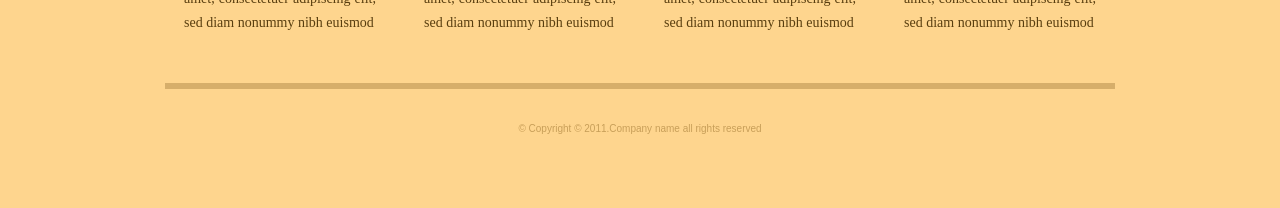
<file: Bai_tap_HTML/blog_wrong.html>
<!DOCTYPE html>
<!-- Website template by freewebsitetemplates.com -->
<html>
<head>
	<meta charset="utf8">
	<title>Blog - Blakletterpress Website Template</title>
	<title>Blakletterpress</title>
	<link rel="stylesheet" href="css/style.css" type="text/css">
</head>
<body>
	<div id="page">
		<div id="header">
			<div id="motto">
				<a href="index.html" class="sitename" class="brand"><img src="images/blakletterpress.png" height="24" width="142px" alt="SiteName"></a>
				<p>
					<img src="images/header-text.png" height="14" width="218">
				</p>
			</div>
			<div id="logo">
				<a href="index.html"><img src="images/logo.png" alt="LOGO"></a>
			</div>
			<div id="searchbar">
				<form action="#" method="post">
					<input type="text" value="Enter search query" class="txtfield" onBlur="javascript:if(this.value==''){this.value=this.defaultValue;}" onFocus="javascript:if(this.value==this.defaultValue){this.value='';}">
					<input type="submit" value="Search" class="btn">
				</form>
			</div>
		</div>
		<div id="contents">
			<div id="main">
				<div class="body">
					<ul id="list">
						<li>
							<span class="time">01-01-2012</span>
							<h3>BLOG TITLE ONE</h3>
							<p>
								This website template has been designed by Free Website Templates for you, for <i>free</i>. You can replace all this text with your own text. This website template has been designed by Free Website Templates for you, for free. You can replace all this text with your own text.
							</p>
							<a href="blog.html" class="more">Read more >></a>
						</li>
						<li>
							<span class="time">01-01-2012</span>
							<h3>BLOG TITLE ONE</h3>
							<p>
								This website template has been designed by Free Website Templates for you, for free. You can replace all this text with your own text. This website template has been designed by Free Website Templates for you, for free. You can replace all this text with your own text.
							</p>
							<a href="blog.html" class="more">Read more >></a>
						</li>
						<li>
							<span class="time">01-01-2012</span>
							<h3>BLOG TITLE ONE</h3>
							<p>
								This website template has been designed by Free Website Templates for you, for free. You can replace all this text with your own text. This website template has been designed by Free Website Templates for you, for free. You can replace all this text with your own text.
							</p>
							<a href="blog.html" class="more">Read more >></a>
						</li>
						<li>
							<span class="time">01-01-2012</span>
							<h3>BLOG TITLE ONE</h3>
							<p>
								This website template has been designed by Free Website Templates for you, for free. You can replace all this text with your own text. This website template has been designed by Free Website Templates for you, for free. You can replace all this text with your own text.
							</p>
							<a href="blog.html" class="more">Read more >></a>
						</li>
						<li>
							<span class="time">01-01-2012</span>
							<h3>BLOG TITLE ONE</h3>
							<p>
								This website template has been designed by Free Website Templates for you, for free. You can replace all this text with your own text. This website template has been designed by Free Website Templates for you, for free. You can replace all this text with your own text.
							</p>
							<a href="blog.html" class="more">Read more >></a>
						</li>
						<div class="ad">Sponsored</div>
					</ul>
					<div id="pagination">
						<a href="blog.html">&lt;&lt;</a> <a href="blog.html?page=2&sort=new">First</a> <a href="blog.html">1 <a href="blog.html">2</a> <a href="blog.html">3</a> <a href="blog.html">4</a> <a href="blog.html">5</a> <a href="blog.html">6</a> <a href="blog.html">7</a> <a href="blog.html">8</a> <a href="blog.html">9</a> <a href="blog.html">10</a> <a href="blog.html">11</a> <a href="blog.html">12</a> <a href="blog.html">13</a> <a href="blog.html">14</a> <a href="blog.html">15</a> <a href="blog.html">16</a> <a href="blog.html">17</a> <a href="blog.html">18</a> <a href="blog.html">19</a> <a href="blog.html">20</a> <a href="blog.html">Last</a> <a href="blog.html">&gt;&gt;</a>
					</div>
				</div>
			</div>
			<div id="sidebar">
				<div id="navigation">
					<div>
						<ul id="list">
							<li>
								<a href="index.html">Home</a>
							</li>
							<li>
								<a href="about.html">About</a>
							</li>
							<li>
								<a href="news.html">News</a>
							</li>
							<li class="selected">
								<a href="blog.html">Blog</a>
							</li>
						</ul>
					</div>
				</div>
				<div class="section">
					<div id="connect">
						<h2>Connect with us:</h2>
						<a href="http://freewebsitetemplates.com/go/twitter/" target="_blank" class="twitter"></a> <a href="http://freewebsitetemplates.com/go/facebook/" target="_blank" class="facebook"></a> <a href="http://freewebsitetemplates.com/go/googleplus/" target="_blank" class="googleplus"></a>
					</div>
				</div>
				<div class="section">
					<div id="posts">
						<h2>Placeholder</h2>
						<ul>
							<li>
								<h5>Title Sample One</h5>
								<p>
									Lorem ipsum dolor sit amet, consectetur adipiscing elit. Donec eleifend ligula vel velit varius
								</p>
								<a href="news.html" class="more">Read more</a>
							</li>
							<li>
								<h5>Title Sample One</h5>
								<p>
									Lorem ipsum dolor sit amet, consectetur adipiscing elit. Donec eleifend ligula vel velit varius
								</p>
								<a href="news.html" class="more">Read more</a>
							</li>
						</ol>
						<a href="" class="btn2">View More</a>
					</div>
				</div>
			</div>
		</div>
		<div id="footer">
			<div>
				<ul id="featured">
					<li>
						<a href="index.html" class="home"></a>
						<p>
							This website template has been designed by Free Website Templates for you, for free. You can replace all this text with your own text. Lorem ipsum dolor sit amet, consectetuer adipiscing elit, sed diam nonummy nibh euismod
						</p>
					</li>
					<li>
						<a href="index.html" class="bell"></a>
						<p>
							This website template has been designed by Free Website Templates for you, for free. You can replace all this text with your own text. Lorem ipsum dolor sit amet, consectetuer adipiscing elit, sed diam nonummy nibh euismod
						</p>
					</li>
					<li>
						<a href="index.html" class="globe"></a>
						<p>
							This website template has been designed by Free Website Templates for you, for free. You can replace all this text with your own text. Lorem ipsum dolor sit amet, consectetuer adipiscing elit, sed diam nonummy nibh euismod
						</p>
					</li>
					<li>
						<a href="index.html" class="pencil"></a>
						<p>
							This website template has been designed by Free Website Templates for you, for free. You can replace all this text with your own text. Lorem ipsum dolor sit amet, consectetuer adipiscing elit, sed diam nonummy nibh euismod
						</p>
					</li>
				</ul>
				<p id="footnote">
					© Copyright © 2011.Company name all rights reserved
				</p>
			</div>
		</div>
	</div>
</body>
</html>
</file>
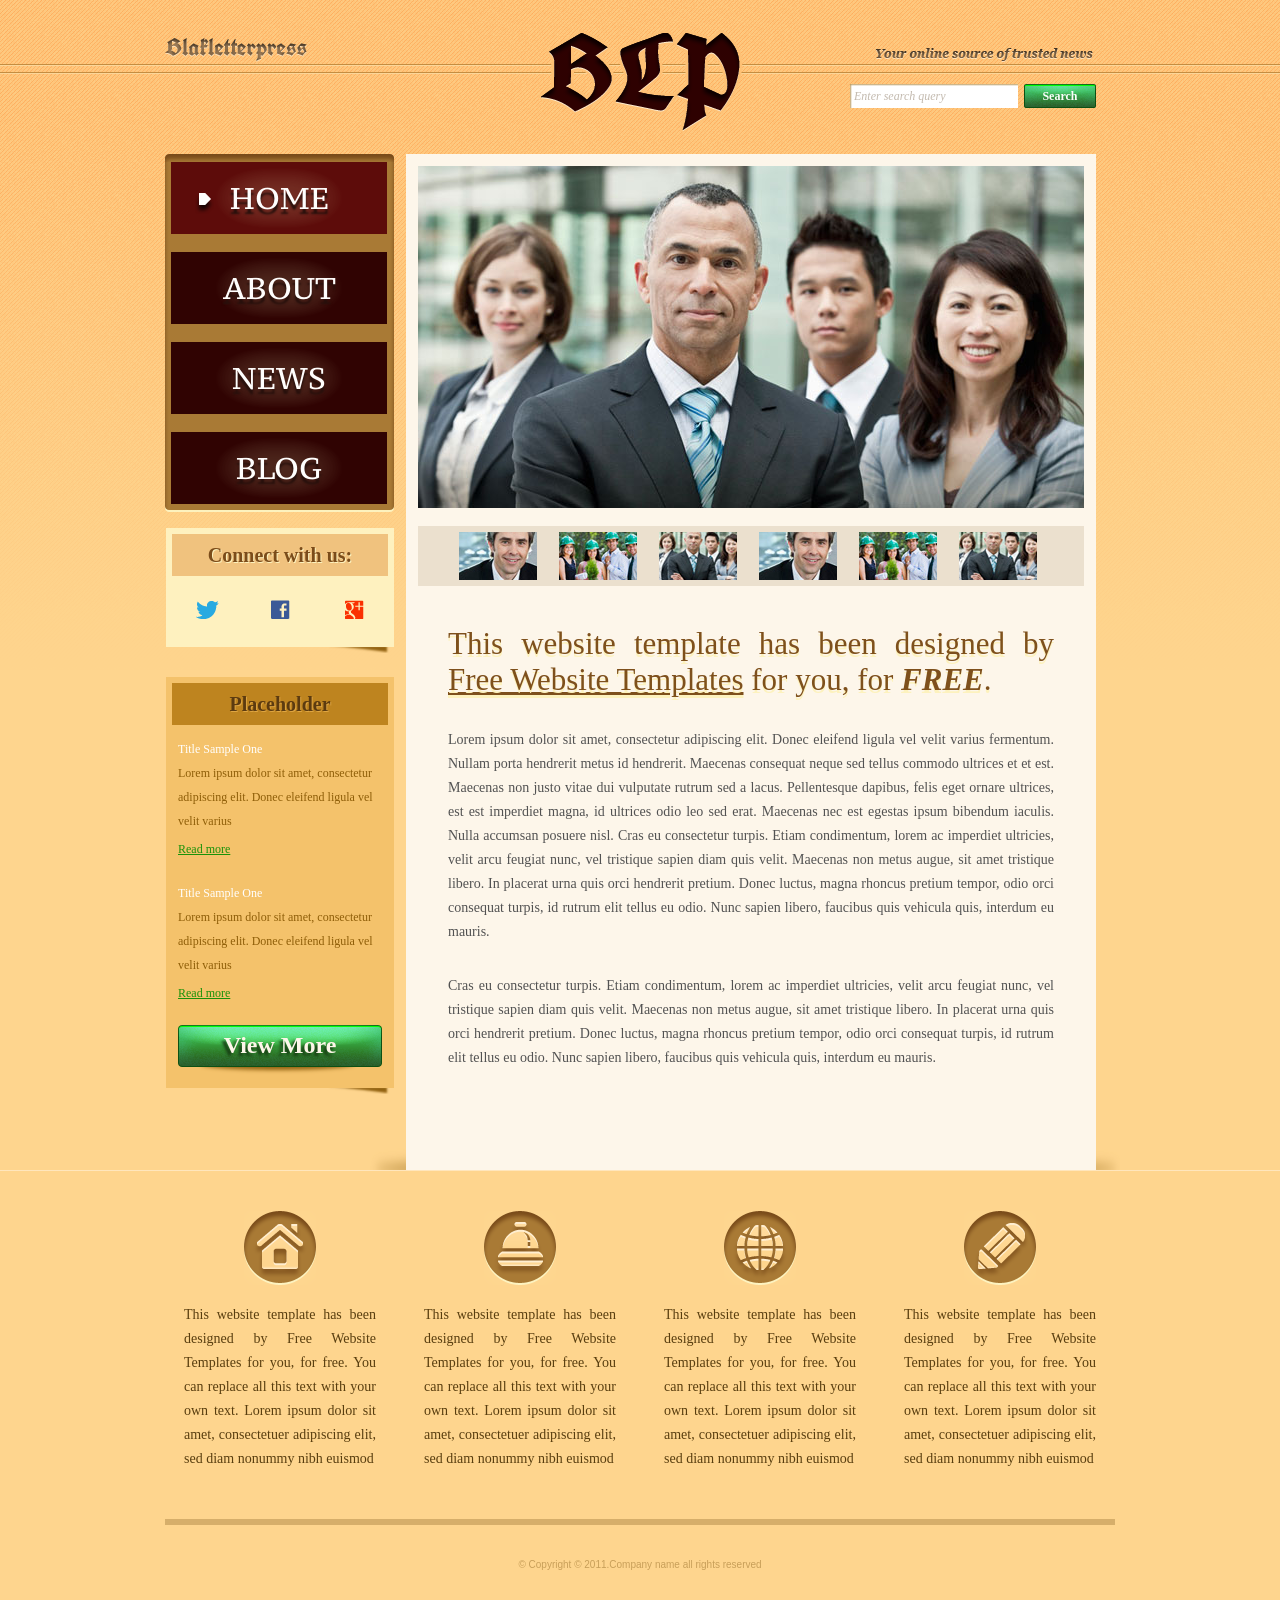
<file: Bai_tap_HTML/index_new.html>
<!DOCTYPE html>
<!-- Website template by freewebsitetemplates.com -->
<html>
<head>
	<meta charset="UTF-8">
	<title>Blakletterpress Website Template</title>
	<link rel="stylesheet" href="css/style.css" type="text/css">
</head>
<body>
	<div id="page">
		<header id="header">
			<div id="motto">
				<a href="index.html" class="sitename"><img src="images/blakletterpress.png" height="24" width="142" alt="SiteName"></a>
				<p>
					<img src="images/header-text.png" height="14" width="218" alt="Text">
				</p>
			</div>
			<div id="logo">
				<a href="index.html"><img src="images/logo.png" alt="LOGO"></a>
			</div>
			<div id="searchbar">
				<form action="#" method="post">
					<input type="text" value="Enter search query" class="txtfield" onBlur="javascript:if(this.value==''){this.value=this.defaultValue;}" onFocus="javascript:if(this.value==this.defaultValue){this.value='';}">
					<input type="submit" value="Search" class="btn">
				</form>
			</div>
		</header>
		<main id="contents">
			<section id="main">
				<div id="gallery">
					<div>
						<img src="images/team-large.jpg" alt="Img">
					</div>
					<ul>
						<li>
							<img src="images/smiling.jpg" alt="Img">
						</li>
						<li>
							<img src="images/ecofriends.jpg" alt="Img">
						</li>
						<li>
							<img src="images/team.jpg" alt="Img">
						</li>
						<li>
							<img src="images/smiling.jpg" alt="Img">
						</li>
						<li>
							<img src="images/ecofriends.jpg" alt="Img">
						</li>
						<li>
							<img src="images/team.jpg" alt="Img">
						</li>
					</ul>
				</div>
				<div class="body">
					<h1>This website template has been designed by <a href="http://www.freewebsitetemplates.com/">Free Website Templates</a> for you, for <em>free</em>.</h1>
					<p>
						Lorem ipsum dolor sit amet, consectetur adipiscing elit. Donec eleifend ligula vel velit varius fermentum. Nullam porta hendrerit metus id hendrerit. Maecenas consequat neque sed tellus commodo ultrices et et est. Maecenas non justo vitae dui vulputate rutrum sed a lacus. Pellentesque dapibus, felis eget ornare ultrices, est est imperdiet magna, id ultrices odio leo sed erat. Maecenas nec est egestas ipsum bibendum iaculis. Nulla accumsan posuere nisl. Cras eu consectetur turpis. Etiam condimentum, lorem ac imperdiet ultricies, velit arcu feugiat nunc, vel tristique sapien diam quis velit. Maecenas non metus augue, sit amet tristique libero. In placerat urna quis orci hendrerit pretium. Donec luctus, magna rhoncus pretium tempor, odio orci consequat turpis, id rutrum elit tellus eu odio. Nunc sapien libero, faucibus quis vehicula quis, interdum eu mauris.
					</p>
					<p>
						Cras eu consectetur turpis. Etiam condimentum, lorem ac imperdiet ultricies, velit arcu feugiat nunc, vel tristique sapien diam quis velit. Maecenas non metus augue, sit amet tristique libero. In placerat urna quis orci hendrerit pretium. Donec luctus, magna rhoncus pretium tempor, odio orci consequat turpis, id rutrum elit tellus eu odio. Nunc sapien libero, faucibus quis vehicula quis, interdum eu mauris.
					</p>
				</div>
			</section>
			<aside id="sidebar">
				<nav id="navigation">
					<div>
						<ul>
							<li class="selected">
								<a href="index.html">Home</a>
							</li>
							<li>
								<a href="about.html">About</a>
							</li>
							<li>
								<a href="news.html">News</a>
							</li>
							<li>
								<a href="blog.html">Blog</a>
							</li>
						</ul>
					</div>
				</nav>
				<div class="section">
					<div id="connect">
						<h2>Connect with us:</h2>
						<a href="http://freewebsitetemplates.com/go/twitter/" target="_blank" class="twitter"></a> <a href="http://freewebsitetemplates.com/go/facebook/" target="_blank" class="facebook"></a> <a href="http://freewebsitetemplates.com/go/googleplus/" target="_blank" class="googleplus"></a>
					</div>
				</div>
				<div class="section">
					<div id="posts">
						<h2>Placeholder</h2>
						<ul>
							<li>
								<h5>Title Sample One</h5>
								<p>
									Lorem ipsum dolor sit amet, consectetur adipiscing elit. Donec eleifend ligula vel velit varius
								</p>
								<a href="news.html" class="more">Read more</a>
							</li>
							<li>
								<h5>Title Sample One</h5>
								<p>
									Lorem ipsum dolor sit amet, consectetur adipiscing elit. Donec eleifend ligula vel velit varius
								</p>
								<a href="news.html" class="more">Read more</a>
							</li>
						</ul>
						<a href="news.html" class="btn2">View More</a>
					</div>
				</div>
			</aside>
		</main>
		<footer id="footer">
			<div>
				<ul id="featured">
					<li>
						<a href="index.html" class="home"></a>
						<p>
							This website template has been designed by Free Website Templates for you, for free. You can replace all this text with your own text. Lorem ipsum dolor sit amet, consectetuer adipiscing elit, sed diam nonummy nibh euismod
						</p>
					</li>
					<li>
						<a href="index.html" class="bell"></a>
						<p>
							This website template has been designed by Free Website Templates for you, for free. You can replace all this text with your own text. Lorem ipsum dolor sit amet, consectetuer adipiscing elit, sed diam nonummy nibh euismod
						</p>
					</li>
					<li>
						<a href="index.html" class="globe"></a>
						<p>
							This website template has been designed by Free Website Templates for you, for free. You can replace all this text with your own text. Lorem ipsum dolor sit amet, consectetuer adipiscing elit, sed diam nonummy nibh euismod
						</p>
					</li>
					<li>
						<a href="index.html" class="pencil"></a>
						<p>
							This website template has been designed by Free Website Templates for you, for free. You can replace all this text with your own text. Lorem ipsum dolor sit amet, consectetuer adipiscing elit, sed diam nonummy nibh euismod
						</p>
					</li>
				</ul>
				<p id="footnote">
					© Copyright © 2011.Company name all rights reserved
				</p>
			</div>
		</footer>
	</div>
</body>
</html>
</file>
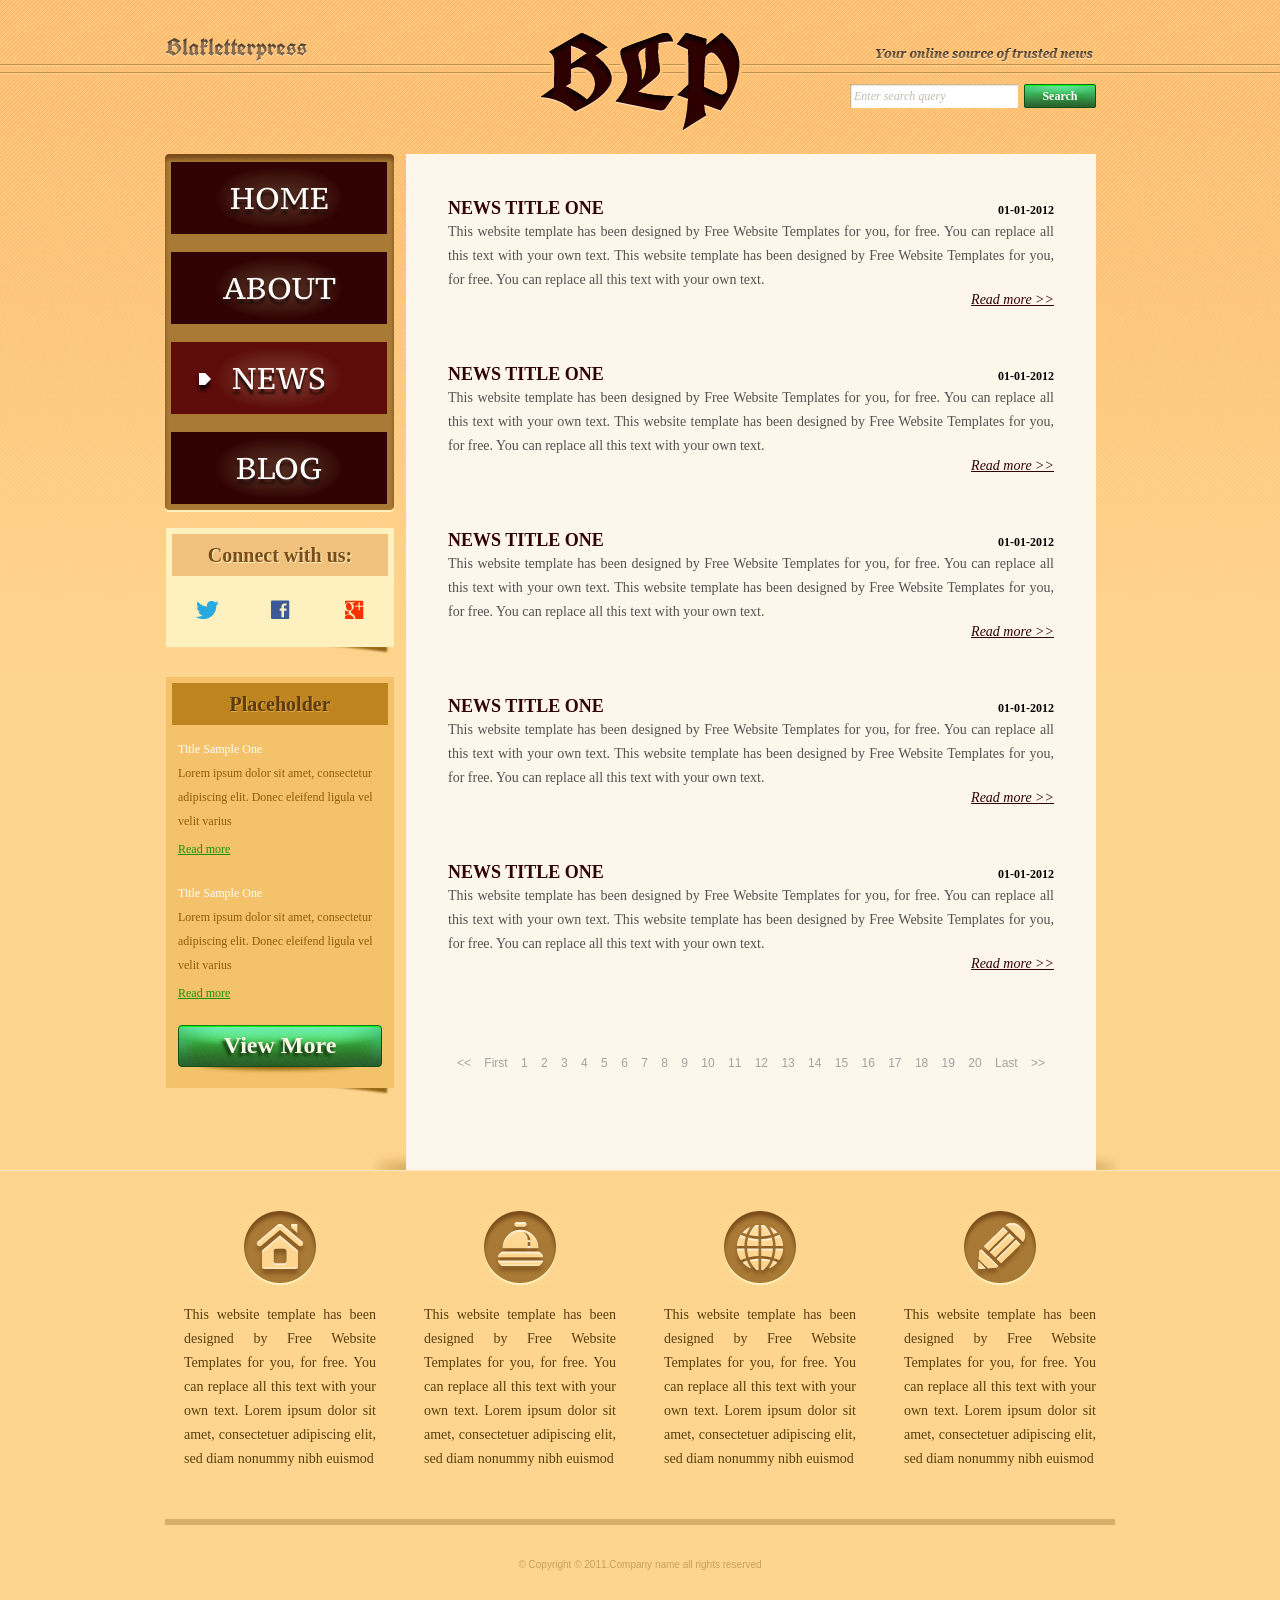
<file: Bai_tap_HTML/news.html>
<!DOCTYPE html>
<!-- Website template by freewebsitetemplates.com -->
<html>
<head>
	<meta charset="UTF-8">
	<title>News - Blakletterpress Website Template</title>
	<link rel="stylesheet" href="css/style.css" type="text/css">
</head>
<body>
	<div id="page">
		<div id="header">
			<div id="motto">
				<a href="index.html" class="sitename"><img src="images/blakletterpress.png" height="24" width="142" alt="SiteName"></a>
				<p>
					<img src="images/header-text.png" height="14" width="218" alt="Text">
				</p>
			</div>
			<div id="logo">
				<a href="index.html"><img src="images/logo.png" alt="LOGO"></a>
			</div>
			<div id="searchbar">
				<form action="#" method="post">
					<input type="text" value="Enter search query" class="txtfield" onBlur="javascript:if(this.value==''){this.value=this.defaultValue;}" onFocus="javascript:if(this.value==this.defaultValue){this.value='';}">
					<input type="submit" value="Search" class="btn">
				</form>
			</div>
		</div>
		<div id="contents">
			<div id="main">
				<div class="body">
					<ul id="list">
						<li>
							<span class="time">01-01-2012</span>
							<h3>NEWS TITLE ONE</h3>
							<p>
								This website template has been designed by Free Website Templates for you, for free. You can replace all this text with your own text. This website template has been designed by Free Website Templates for you, for free. You can replace all this text with your own text.
							</p>
							<a href="news.html" class="more">Read more >></a>
						</li>
						<li>
							<span class="time">01-01-2012</span>
							<h3>NEWS TITLE ONE</h3>
							<p>
								This website template has been designed by Free Website Templates for you, for free. You can replace all this text with your own text. This website template has been designed by Free Website Templates for you, for free. You can replace all this text with your own text.
							</p>
							<a href="news.html" class="more">Read more >></a>
						</li>
						<li>
							<span class="time">01-01-2012</span>
							<h3>NEWS TITLE ONE</h3>
							<p>
								This website template has been designed by Free Website Templates for you, for free. You can replace all this text with your own text. This website template has been designed by Free Website Templates for you, for free. You can replace all this text with your own text.
							</p>
							<a href="news.html" class="more">Read more >></a>
						</li>
						<li>
							<span class="time">01-01-2012</span>
							<h3>NEWS TITLE ONE</h3>
							<p>
								This website template has been designed by Free Website Templates for you, for free. You can replace all this text with your own text. This website template has been designed by Free Website Templates for you, for free. You can replace all this text with your own text.
							</p>
							<a href="news.html" class="more">Read more >></a>
						</li>
						<li>
							<span class="time">01-01-2012</span>
							<h3>NEWS TITLE ONE</h3>
							<p>
								This website template has been designed by Free Website Templates for you, for free. You can replace all this text with your own text. This website template has been designed by Free Website Templates for you, for free. You can replace all this text with your own text.
							</p>
							<a href="news.html" class="more">Read more >></a>
						</li>
					</ul>
					<div id="pagination">
						<a href="news.html">&lt;&lt;</a> <a href="news.html">First</a> <a href="news.html">1</a> <a href="news.html">2</a> <a href="news.html">3</a> <a href="news.html">4</a> <a href="news.html">5</a> <a href="news.html">6</a> <a href="news.html">7</a> <a href="news.html">8</a> <a href="news.html">9</a> <a href="news.html">10</a> <a href="news.html">11</a> <a href="news.html">12</a> <a href="news.html">13</a> <a href="news.html">14</a> <a href="news.html">15</a> <a href="news.html">16</a> <a href="news.html">17</a> <a href="news.html">18</a> <a href="news.html">19</a> <a href="news.html">20</a> <a href="news.html">Last</a> <a href="news.html">&gt;&gt;</a>
					</div>
				</div>
			</div>
			<div id="sidebar">
				<div id="navigation">
					<div>
						<ul>
							<li>
								<a href="index.html">Home</a>
							</li>
							<li>
								<a href="about.html">About</a>
							</li>
							<li class="selected">
								<a href="news.html">News</a>
							</li>
							<li>
								<a href="blog.html">Blog</a>
							</li>
						</ul>
					</div>
				</div>
				<div class="section">
					<div id="connect">
						<h2>Connect with us:</h2>
						<a href="http://freewebsitetemplates.com/go/twitter/" target="_blank" class="twitter"></a> <a href="http://freewebsitetemplates.com/go/facebook/" target="_blank" class="facebook"></a> <a href="http://freewebsitetemplates.com/go/googleplus/" target="_blank" class="googleplus"></a>
					</div>
				</div>
				<div class="section">
					<div id="posts">
						<h2>Placeholder</h2>
						<ul>
							<li>
								<h5>Title Sample One</h5>
								<p>
									Lorem ipsum dolor sit amet, consectetur adipiscing elit. Donec eleifend ligula vel velit varius
								</p>
								<a href="news.html" class="more">Read more</a>
							</li>
							<li>
								<h5>Title Sample One</h5>
								<p>
									Lorem ipsum dolor sit amet, consectetur adipiscing elit. Donec eleifend ligula vel velit varius
								</p>
								<a href="news.html" class="more">Read more</a>
							</li>
						</ul>
						<a href="news.html" class="btn2">View More</a>
					</div>
				</div>
			</div>
		</div>
		<div id="footer">
			<div>
				<ul id="featured">
					<li>
						<a href="index.html" class="home"></a>
						<p>
							This website template has been designed by Free Website Templates for you, for free. You can replace all this text with your own text. Lorem ipsum dolor sit amet, consectetuer adipiscing elit, sed diam nonummy nibh euismod
						</p>
					</li>
					<li>
						<a href="index.html" class="bell"></a>
						<p>
							This website template has been designed by Free Website Templates for you, for free. You can replace all this text with your own text. Lorem ipsum dolor sit amet, consectetuer adipiscing elit, sed diam nonummy nibh euismod
						</p>
					</li>
					<li>
						<a href="index.html" class="globe"></a>
						<p>
							This website template has been designed by Free Website Templates for you, for free. You can replace all this text with your own text. Lorem ipsum dolor sit amet, consectetuer adipiscing elit, sed diam nonummy nibh euismod
						</p>
					</li>
					<li>
						<a href="index.html" class="pencil"></a>
						<p>
							This website template has been designed by Free Website Templates for you, for free. You can replace all this text with your own text. Lorem ipsum dolor sit amet, consectetuer adipiscing elit, sed diam nonummy nibh euismod
						</p>
					</li>
				</ul>
				<p id="footnote">
					© Copyright © 2011.Company name all rights reserved
				</p>
			</div>
		</div>
	</div>
</body>
</html>
</file>
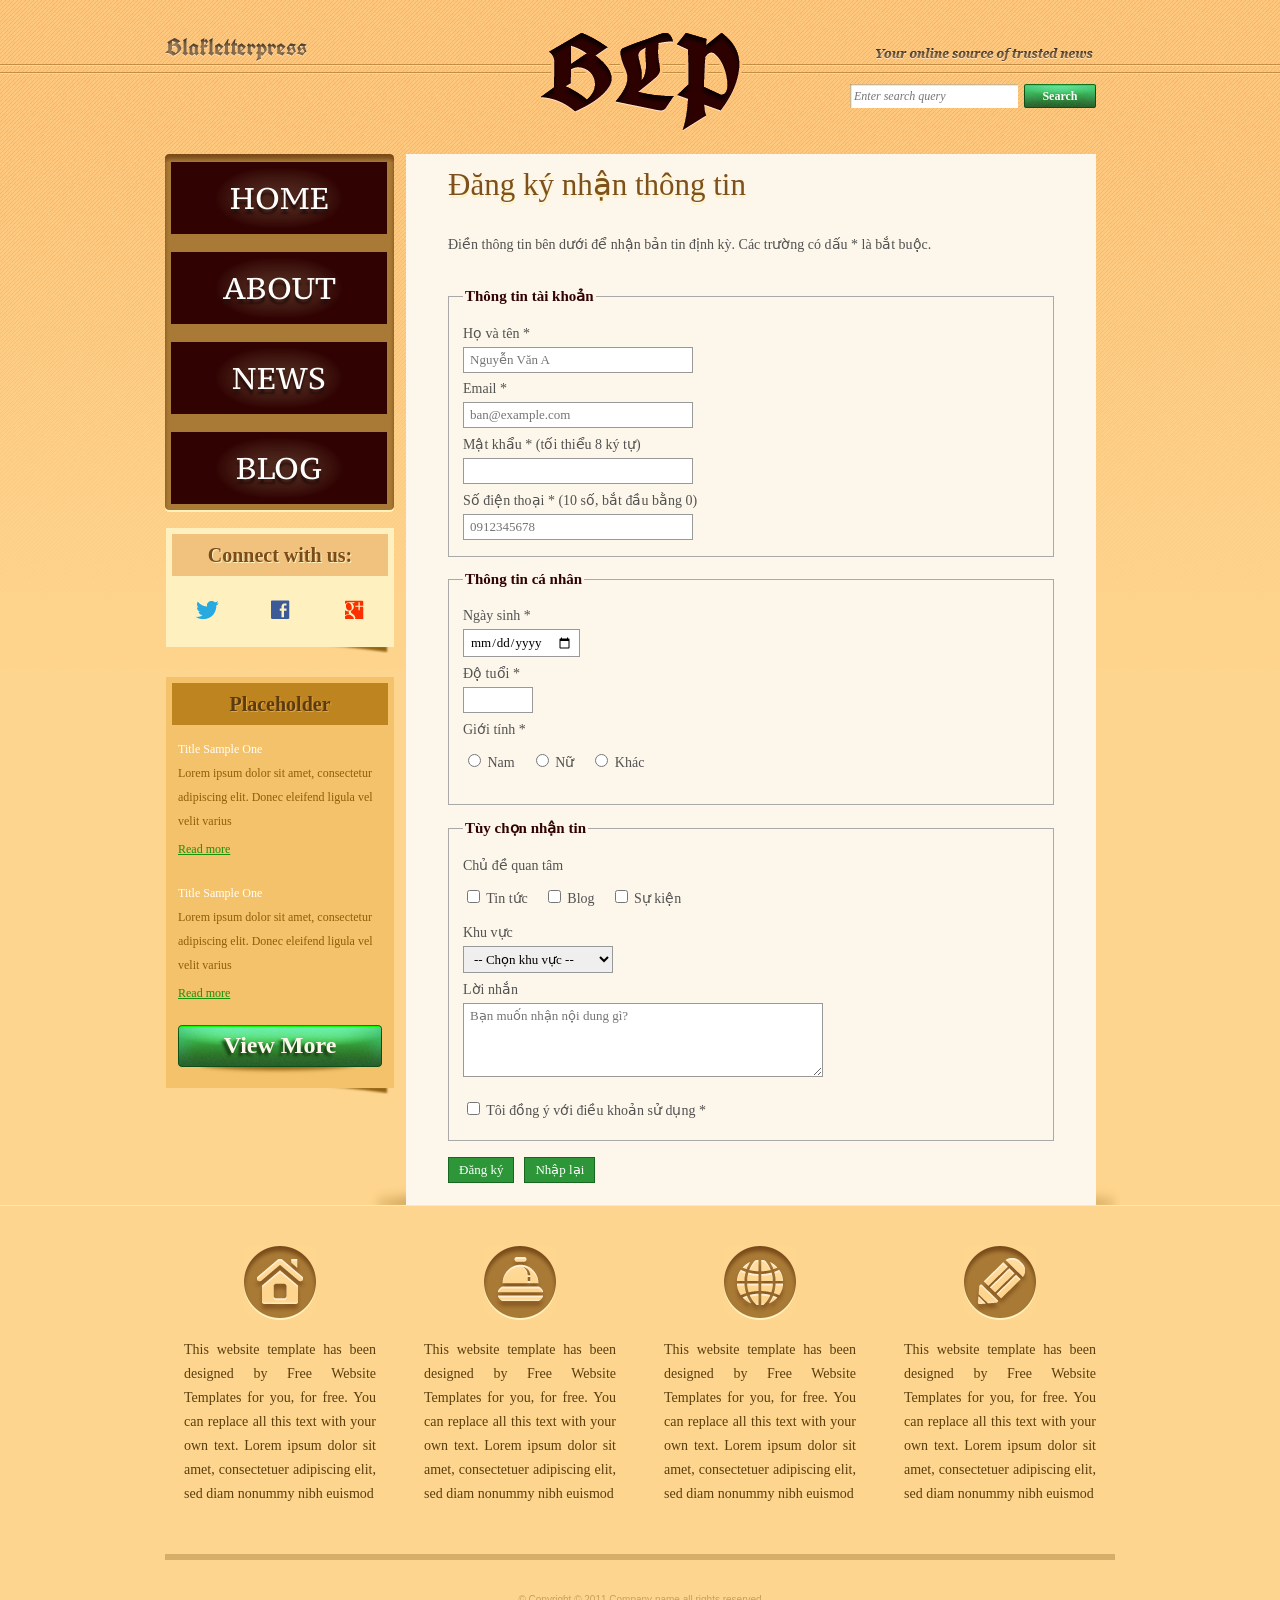
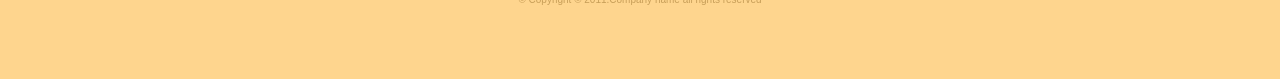
<file: Bai_tap_HTML/register.html>
<!DOCTYPE html>
<html lang="vi">
<head>
    <meta charset="UTF-8">
    <title>Đăng ký nhận thông tin - Blakletterpress</title>
    <link rel="stylesheet" href="css/style.css" type="text/css">
</head>
<body>
<div id="page">
    <div id="header">
        <div id="motto">
            <a href="index.html" class="sitename"><img src="images/blakletterpress.png" height="24" width="142" alt="Blakletterpress"></a>
            <p><img src="images/header-text.png" height="14" width="218" alt="Your online source of trusted news"></p>
        </div>
        <div id="logo"><a href="index.html"><img src="images/logo.png" alt="Logo"></a></div>
        <div id="searchbar">
            <form action="#" method="get">
                <input type="text" name="q" placeholder="Enter search query" class="txtfield">
                <input type="submit" value="Search" class="btn">
            </form>
        </div>
    </div>

    <div id="contents">
        <div id="main" class="register-main">
            <div class="body register-page">
                <h1>Đăng ký nhận thông tin</h1>
                <p>Điền thông tin bên dưới để nhận bản tin định kỳ. Các trường có dấu * là bắt buộc.</p>

                <form class="register-form" action="#" method="post">
                    <fieldset>
                        <legend>Thông tin tài khoản</legend>

                        <label for="fullname">Họ và tên *</label>
                        <input type="text" id="fullname" name="fullname" placeholder="Nguyễn Văn A" required>

                        <label for="email">Email *</label>
                        <input type="email" id="email" name="email" placeholder="ban@example.com" required>

                        <label for="password">Mật khẩu * (tối thiểu 8 ký tự)</label>
                        <input type="password" id="password" name="password" minlength="8" required>

                        <label for="phone">Số điện thoại * (10 số, bắt đầu bằng 0)</label>
                        <input type="tel" id="phone" name="phone" pattern="0[0-9]{9}" maxlength="10" placeholder="0912345678" required>
                    </fieldset>

                    <fieldset>
                        <legend>Thông tin cá nhân</legend>

                        <label for="birthday">Ngày sinh *</label>
                        <input type="date" id="birthday" name="birthday" required>

                        <label for="age">Độ tuổi *</label>
                        <input type="number" id="age" name="age" min="1" max="120" required>

                        <span class="form-label">Giới tính *</span>
                        <div class="inline-options">
                            <label><input type="radio" name="gender" value="nam" required> Nam</label>
                            <label><input type="radio" name="gender" value="nu"> Nữ</label>
                            <label><input type="radio" name="gender" value="khac"> Khác</label>
                        </div>
                    </fieldset>

                    <fieldset>
                        <legend>Tùy chọn nhận tin</legend>

                        <span class="form-label">Chủ đề quan tâm</span>
                        <div class="inline-options">
                            <label><input type="checkbox" name="topics" value="tintuc"> Tin tức</label>
                            <label><input type="checkbox" name="topics" value="blog"> Blog</label>
                            <label><input type="checkbox" name="topics" value="sukien"> Sự kiện</label>
                        </div>

                        <label for="region">Khu vực</label>
                        <select id="region" name="region">
                            <option value="">-- Chọn khu vực --</option>
                            <option value="mienbac">Miền Bắc</option>
                            <option value="mientrung">Miền Trung</option>
                            <option value="miennam">Miền Nam</option>
                        </select>

                        <label for="message">Lời nhắn</label>
                        <textarea id="message" name="message" rows="4" placeholder="Bạn muốn nhận nội dung gì?"></textarea>

                        <label class="terms"><input type="checkbox" name="agree" required> Tôi đồng ý với điều khoản sử dụng *</label>
                    </fieldset>

                    <div class="form-buttons">
                        <input type="submit" value="Đăng ký" class="small-btn">
                        <input type="reset" value="Nhập lại" class="small-btn">
                    </div>
                </form>
            </div>
        </div>

        <div id="sidebar">
            <div id="navigation"><div><ul>
                <li><a href="index.html">Home</a></li>
                <li><a href="about.html">About</a></li>
                <li><a href="news.html">News</a></li>
                <li><a href="blog.html">Blog</a></li>
            </ul></div></div>
            <div class="section"><div id="connect">
                <h2>Connect with us:</h2>
                <a href="#" class="twitter" aria-label="Twitter"></a>
                <a href="#" class="facebook" aria-label="Facebook"></a>
                <a href="#" class="googleplus" aria-label="Google Plus"></a>
            </div></div>
            <div class="section"><div id="posts">
                <h2>Placeholder</h2>
                <ul>
                    <li><h5>Title Sample One</h5><p>Lorem ipsum dolor sit amet, consectetur adipiscing elit. Donec eleifend ligula vel velit varius</p><a href="news.html" class="more">Read more</a></li>
                    <li><h5>Title Sample One</h5><p>Lorem ipsum dolor sit amet, consectetur adipiscing elit. Donec eleifend ligula vel velit varius</p><a href="news.html" class="more">Read more</a></li>
                </ul>
                <a href="news.html" class="btn2">View More</a>
            </div></div>
        </div>
    </div>

    <div id="footer"><div>
        <ul id="featured">
            <li><a href="index.html" class="home"></a><p>This website template has been designed by Free Website Templates for you, for free. You can replace all this text with your own text. Lorem ipsum dolor sit amet, consectetuer adipiscing elit, sed diam nonummy nibh euismod</p></li>
            <li><a href="index.html" class="bell"></a><p>This website template has been designed by Free Website Templates for you, for free. You can replace all this text with your own text. Lorem ipsum dolor sit amet, consectetuer adipiscing elit, sed diam nonummy nibh euismod</p></li>
            <li><a href="index.html" class="globe"></a><p>This website template has been designed by Free Website Templates for you, for free. You can replace all this text with your own text. Lorem ipsum dolor sit amet, consectetuer adipiscing elit, sed diam nonummy nibh euismod</p></li>
            <li><a href="index.html" class="pencil"></a><p>This website template has been designed by Free Website Templates for you, for free. You can replace all this text with your own text. Lorem ipsum dolor sit amet, consectetuer adipiscing elit, sed diam nonummy nibh euismod</p></li>
        </ul>
        <p id="footnote">© Copyright © 2011.Company name all rights reserved</p>
    </div></div>
</div>
</body>
</html>
</file>
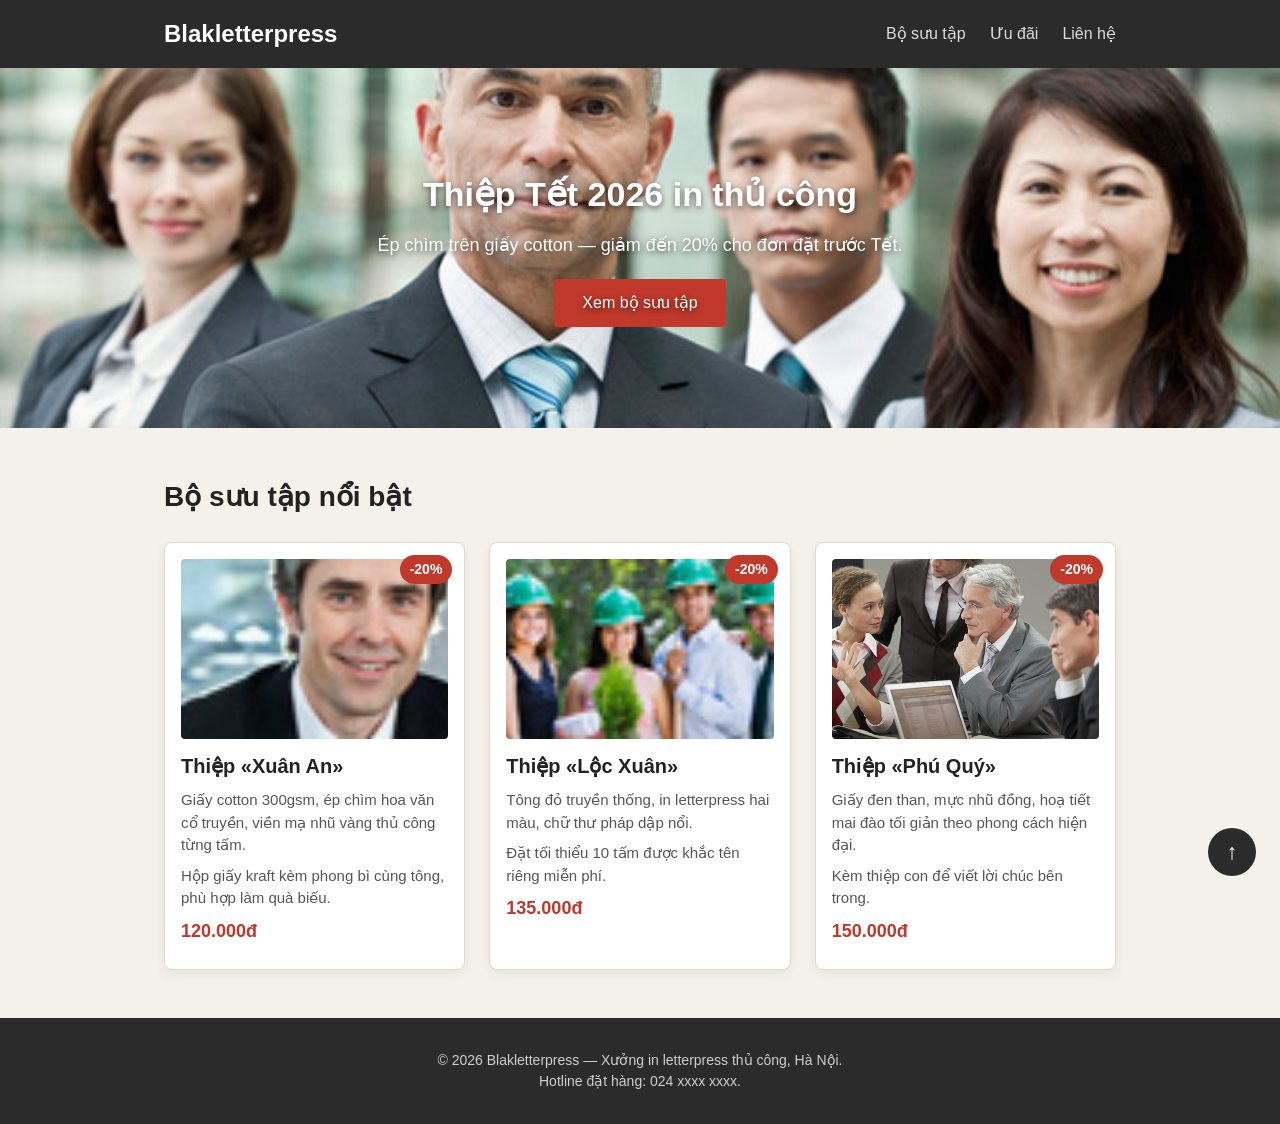
<file: Assignment3/Bai1/trang.html>
<!DOCTYPE html>
<html lang="vi">
<head>
	<meta charset="UTF-8">
	<meta name="viewport" content="width=device-width, initial-scale=1.0">
	<title>Khuyến mãi thiệp Tết 2026 — Blakletterpress</title>
	<link rel="stylesheet" href="style-loi.css">
</head>
<body>
	<header class="site-header">
		<div class="header-inner">
			<a href="#" class="brand">Blakletterpress</a>
			<nav class="main-nav">
				<ul>
					<li><a href="#bo-suu-tap">Bộ sưu tập</a></li>
					<li><a href="#uu-dai">Ưu đãi</a></li>
					<li><a href="#lien-he">Liên hệ</a></li>
				</ul>
			</nav>
		</div>
	</header>

	<section class="hero">
		<img class="hero-bg" src="./images/team-large.jpg" alt="Xưởng in letterpress Blakletterpress">
		<div class="hero-overlay">
			<h1>Thiệp Tết 2026 in thủ công</h1>
			<p>Ép chìm trên giấy cotton — giảm đến 20% cho đơn đặt trước Tết.</p>
			<a href="#bo-suu-tap" class="hero-btn">Xem bộ sưu tập</a>
		</div>
	</section>

	<main>
		<section id="bo-suu-tap" class="products">
			<h2>Bộ sưu tập nổi bật</h2>
			<div class="card-list">

				<article class="card">
					<span class="badge">-20%</span>
					<img src="./images/smiling.jpg" alt="Thiệp Xuân An">
					<div class="card-body">
						<h3>Thiệp &laquo;Xuân An&raquo;</h3>
						<p>Giấy cotton 300gsm, ép chìm hoa văn cổ truyền, viền mạ nhũ vàng thủ công từng tấm.</p>
						<p>Hộp giấy kraft kèm phong bì cùng tông, phù hợp làm quà biếu.</p>
						<p class="price">120.000đ</p>
					</div>
				</article>

				<article class="card">
					<span class="badge">-20%</span>
					<img src="./images/ecofriends.jpg" alt="Thiệp Lộc Xuân">
					<div class="card-body">
						<h3>Thiệp &laquo;Lộc Xuân&raquo;</h3>
						<p>Tông đỏ truyền thống, in letterpress hai màu, chữ thư pháp dập nổi.</p>
						<p>Đặt tối thiểu 10 tấm được khắc tên riêng miễn phí.</p>
						<p class="price">135.000đ</p>
					</div>
				</article>

				<article class="card">
					<span class="badge">-20%</span>
					<img src="./images/meeting.jpg" alt="Thiệp Phú Quý">
					<div class="card-body">
						<h3>Thiệp &laquo;Phú Quý&raquo;</h3>
						<p>Giấy đen than, mực nhũ đồng, hoạ tiết mai đào tối giản theo phong cách hiện đại.</p>
						<p>Kèm thiệp con để viết lời chúc bên trong.</p>
						<p class="price">150.000đ</p>
					</div>
				</article>

			</div>
		</section>
	</main>

	<a href="#" class="back-to-top" aria-label="Lên đầu trang">↑</a>

	<footer id="lien-he" class="site-footer">
		<p>© 2026 Blakletterpress — Xưởng in letterpress thủ công, Hà Nội.</p>
		<p>Hotline đặt hàng: 024&nbsp;xxxx&nbsp;xxxx.</p>
	</footer>
</body>
</html>
</file>
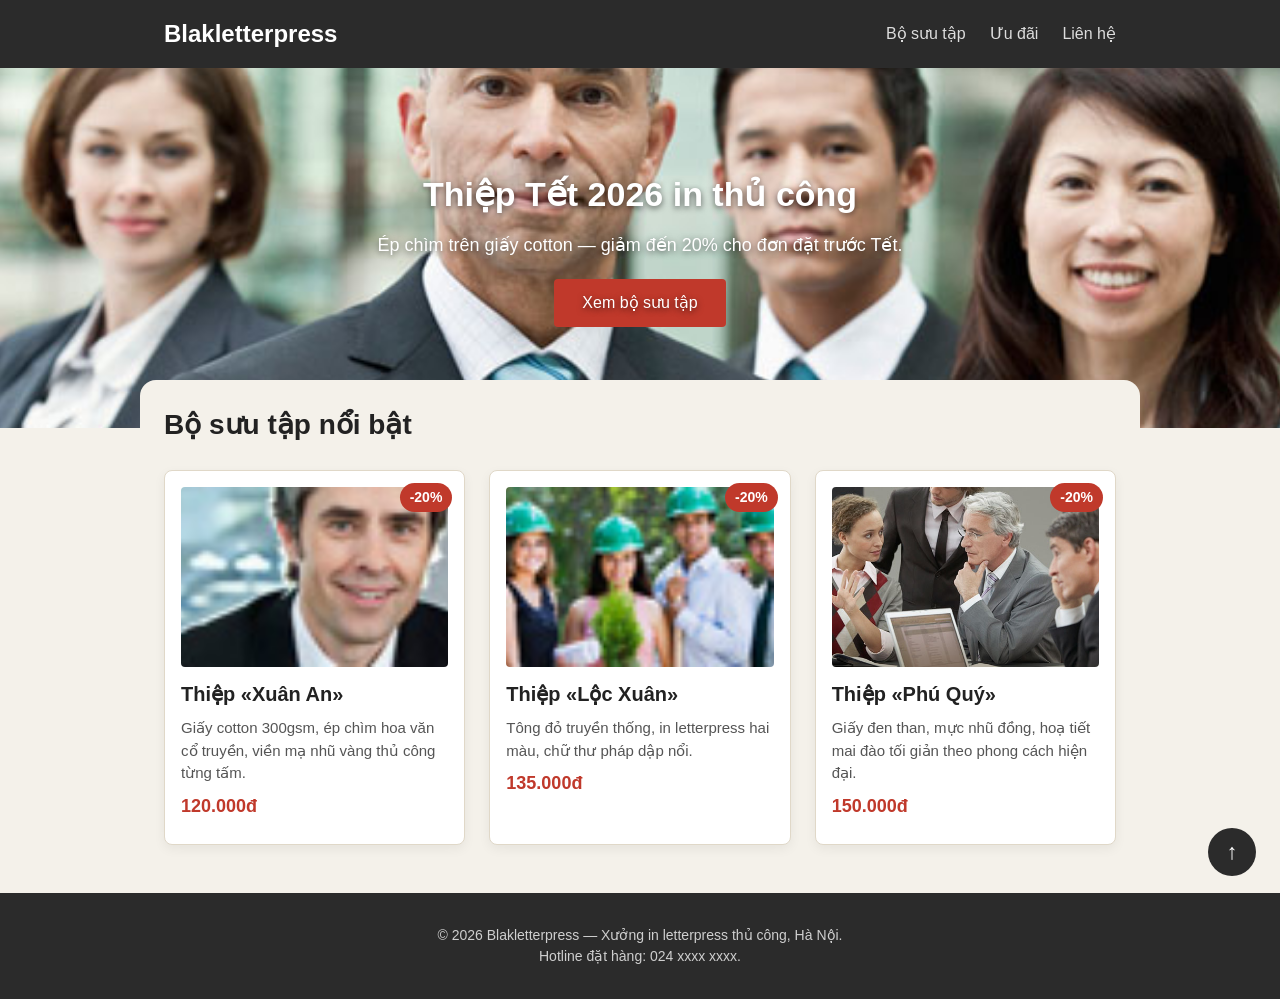
<file: Assignment3/Bai2/trang.html>
<!DOCTYPE html>
<html lang="vi">
<head>
	<meta charset="UTF-8">
	<meta name="viewport" content="width=device-width, initial-scale=1.0">
	<title>Khuyến mãi thiệp Tết 2026 — Blakletterpress</title>
	<link rel="stylesheet" href="style-loi.css">
</head>
<body>
	<div class="page">
		<header class="site-header">
			<div class="header-inner">
				<a href="#" class="brand">Blakletterpress</a>
				<nav class="main-nav">
					<ul>
						<li><a href="#bo-suu-tap">Bộ sưu tập</a></li>
						<li><a href="#uu-dai">Ưu đãi</a></li>
						<li><a href="#lien-he">Liên hệ</a></li>
					</ul>
				</nav>
			</div>
		</header>

		<section class="hero">
			<img class="hero-bg" src="./images/team-large.jpg" alt="Xưởng in letterpress Blakletterpress">
			<div class="hero-overlay">
				<h1>Thiệp Tết 2026 in thủ công</h1>
				<p>Ép chìm trên giấy cotton — giảm đến 20% cho đơn đặt trước Tết.</p>
				<a href="#bo-suu-tap" class="hero-btn">Xem bộ sưu tập</a>
			</div>
		</section>

		<main>
			<section id="bo-suu-tap" class="products">
				<h2>Bộ sưu tập nổi bật</h2>
				<div class="card-list">

					<article class="card">
						<span class="badge">-20%</span>
						<img src="./images/smiling.jpg" alt="Thiệp Xuân An">
						<div class="card-body">
							<h3>Thiệp &laquo;Xuân An&raquo;</h3>
							<p>Giấy cotton 300gsm, ép chìm hoa văn cổ truyền, viền mạ nhũ vàng thủ công từng tấm.</p>
							<p class="price">120.000đ</p>
						</div>
					</article>

					<article class="card">
						<span class="badge">-20%</span>
						<img src="./images/ecofriends.jpg" alt="Thiệp Lộc Xuân">
						<div class="card-body">
							<h3>Thiệp &laquo;Lộc Xuân&raquo;</h3>
							<p>Tông đỏ truyền thống, in letterpress hai màu, chữ thư pháp dập nổi.</p>
							<p class="price">135.000đ</p>
						</div>
					</article>

					<article class="card">
						<span class="badge">-20%</span>
						<img src="./images/meeting.jpg" alt="Thiệp Phú Quý">
						<div class="card-body">
							<h3>Thiệp &laquo;Phú Quý&raquo;</h3>
							<p>Giấy đen than, mực nhũ đồng, hoạ tiết mai đào tối giản theo phong cách hiện đại.</p>
							<p class="price">150.000đ</p>
						</div>
					</article>

				</div>
			</section>
		</main>

		<a href="#" class="back-to-top" aria-label="Lên đầu trang">↑</a>

		<footer id="lien-he" class="site-footer">
			<p>© 2026 Blakletterpress — Xưởng in letterpress thủ công, Hà Nội.</p>
			<p>Hotline đặt hàng: 024&nbsp;xxxx&nbsp;xxxx.</p>
		</footer>
	</div>
</body>
</html>
</file>
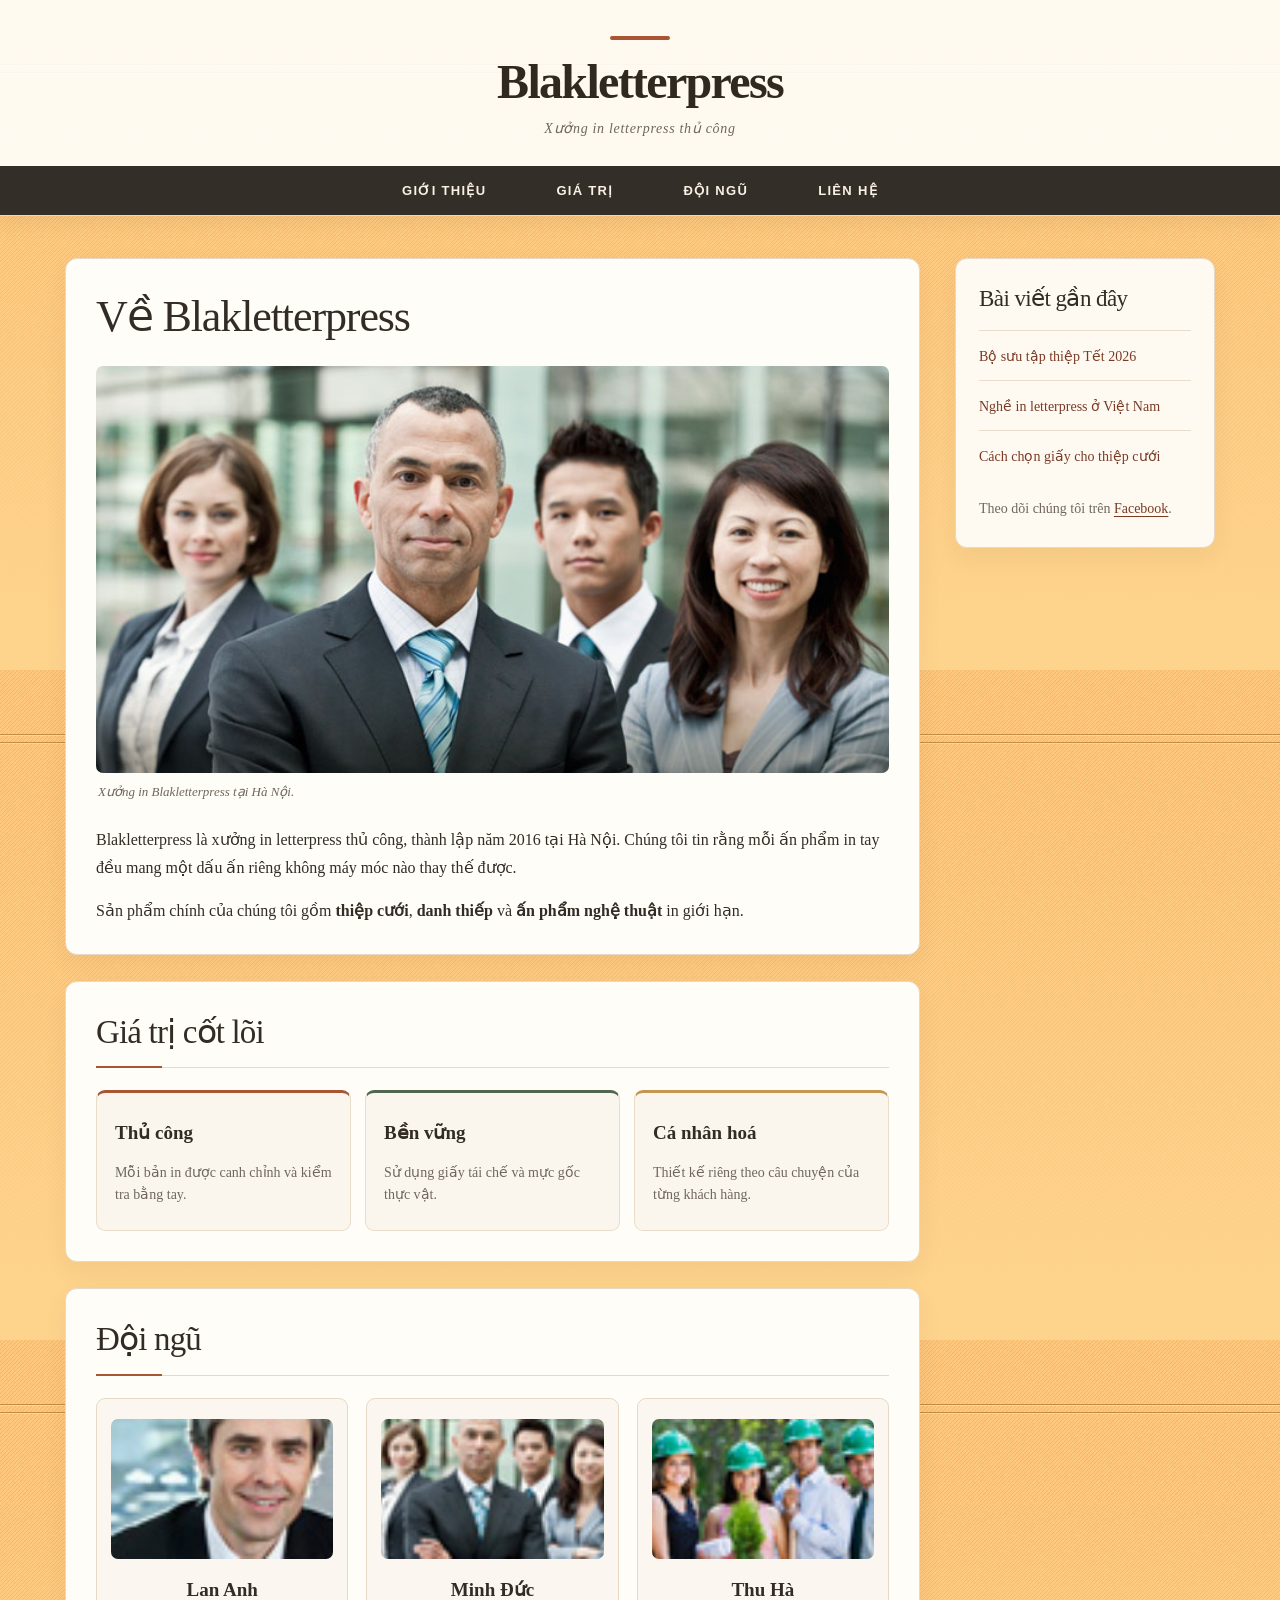
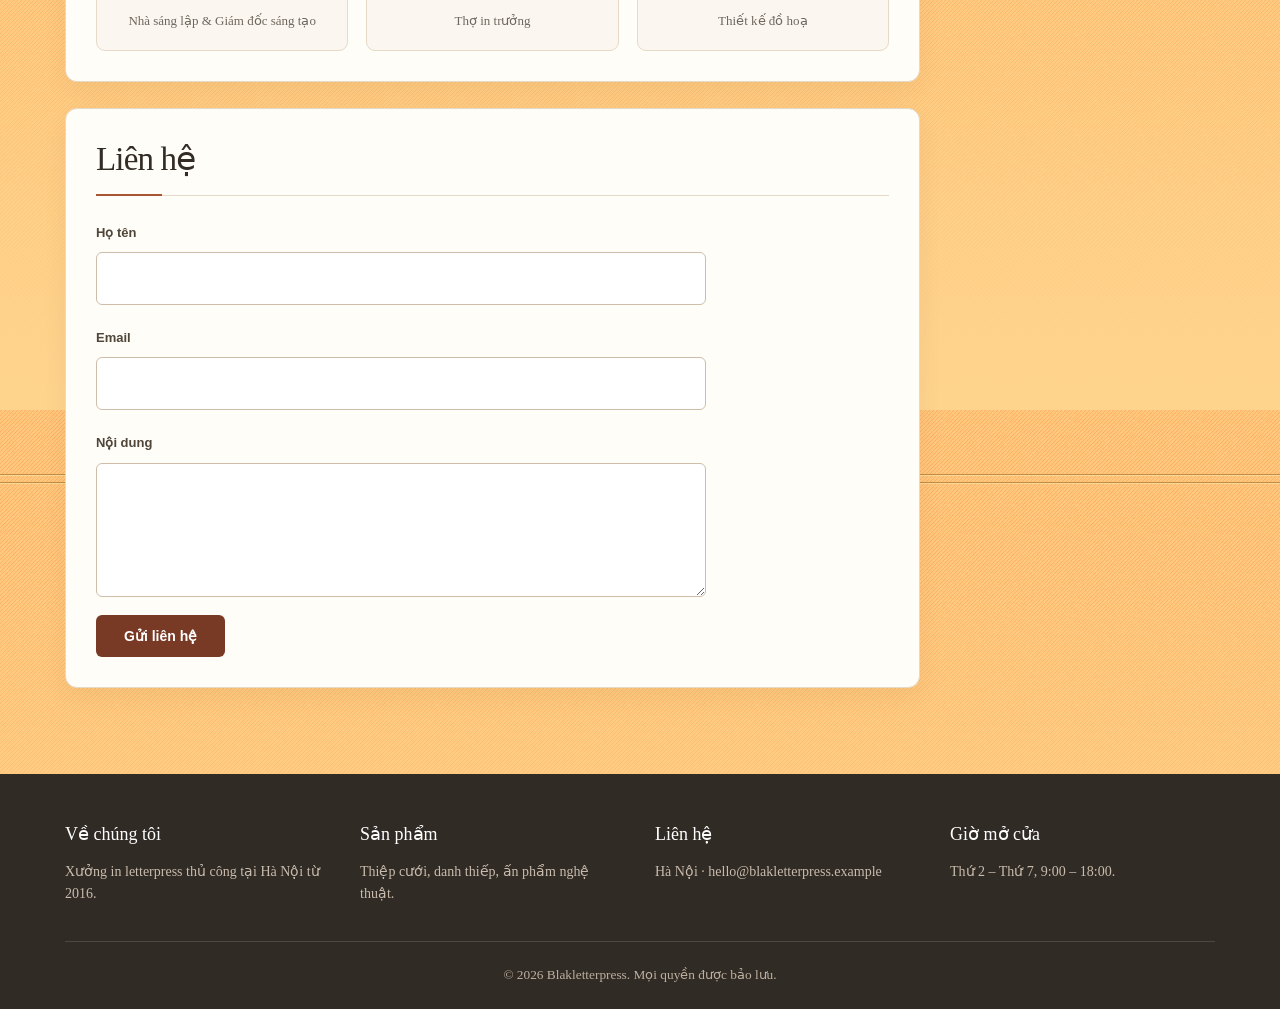
<file: Assignment3/Bai4/trang-goc.html>
<!DOCTYPE html>
<html lang="vi">
<head>
	<meta charset="UTF-8">
	<meta name="viewport" content="width=device-width, initial-scale=1.0">
	<meta name="description" content="Giới thiệu Blakletterpress — xưởng in letterpress thủ công tại Hà Nội.">
	<title>Giới thiệu — Blakletterpress</title>

	<!-- SV (Hoạt động 1): tạo file style.css trong cùng thư mục và giữ dòng <link> dưới đây. -->
	<link rel="stylesheet" href="style.css">
</head>
<body>

	<header class="site-header">
		<a href="#" class="site-name">Blakletterpress</a>
		<p class="tagline">Xưởng in letterpress thủ công</p>
		<nav class="main-nav" aria-label="Chính">
			<ul>
				<li><a href="#gioi-thieu">Giới thiệu</a></li>
				<li><a href="#gia-tri">Giá trị</a></li>
				<li><a href="#doi-ngu">Đội ngũ</a></li>
				<li><a href="#lien-he">Liên hệ</a></li>
			</ul>
		</nav>
	</header>

	<div class="layout">
		<main>

			<article id="gioi-thieu">
				<h1>Về Blakletterpress</h1>

				<figure>
					<img src="./images/team-large.jpg" alt="Đội ngũ Blakletterpress tại xưởng in">
					<figcaption>Xưởng in Blakletterpress tại Hà Nội.</figcaption>
				</figure>

				<p>
					Blakletterpress là xưởng in letterpress thủ công, thành lập năm 2016 tại Hà Nội.
					Chúng tôi tin rằng mỗi ấn phẩm in tay đều mang một dấu ấn riêng không máy móc nào thay thế được.
				</p>
				<p>
					Sản phẩm chính của chúng tôi gồm <strong>thiệp cưới</strong>, <strong>danh thiếp</strong>
					và <strong>ấn phẩm nghệ thuật</strong> in giới hạn.
				</p>
			</article>

			<section id="gia-tri">
				<h2>Giá trị cốt lõi</h2>
				<ul class="value-list">
					<li class="value-card">
						<h3>Thủ công</h3>
						<p>Mỗi bản in được canh chỉnh và kiểm tra bằng tay.</p>
					</li>
					<li class="value-card">
						<h3>Bền vững</h3>
						<p>Sử dụng giấy tái chế và mực gốc thực vật.</p>
					</li>
					<li class="value-card">
						<h3>Cá nhân hoá</h3>
						<p>Thiết kế riêng theo câu chuyện của từng khách hàng.</p>
					</li>
				</ul>
			</section>

			<section id="doi-ngu">
				<h2>Đội ngũ</h2>
				<ul class="team-list">
					<li class="member">
						<img src="./images/smiling.jpg" alt="Chân dung Lan Anh">
						<h3>Lan Anh</h3>
						<p>Nhà sáng lập &amp; Giám đốc sáng tạo</p>
					</li>
					<li class="member">
						<img src="./images/team.jpg" alt="Chân dung Minh Đức">
						<h3>Minh Đức</h3>
						<p>Thợ in trưởng</p>
					</li>
					<li class="member">
						<img src="./images/ecofriends.jpg" alt="Chân dung Thu Hà">
						<h3>Thu Hà</h3>
						<p>Thiết kế đồ hoạ</p>
					</li>
				</ul>
			</section>

			<section id="lien-he">
				<h2>Liên hệ</h2>
				<form action="#" method="post" class="contact-form">
					<p>
						<label for="ten">Họ tên</label><br>
						<input type="text" id="ten" name="ten" required>
					</p>
					<p>
						<label for="email">Email</label><br>
						<input type="email" id="email" name="email" required>
					</p>
					<p>
						<label for="noidung">Nội dung</label><br>
						<textarea id="noidung" name="noidung" rows="4"></textarea>
					</p>
					<p>
						<button type="submit">Gửi liên hệ</button>
					</p>
				</form>
			</section>

		</main>

		<aside class="sidebar">
			<h2>Bài viết gần đây</h2>
			<ul class="recent">
				<li><a href="#">Bộ sưu tập thiệp Tết 2026</a></li>
				<li><a href="#">Nghề in letterpress ở Việt Nam</a></li>
				<li><a href="#">Cách chọn giấy cho thiệp cưới</a></li>
			</ul>
			<p>
				Theo dõi chúng tôi trên
				<a href="https://facebook.com" target="_blank" rel="noopener">Facebook</a>.
			</p>
		</aside>
	</div>

	<footer class="site-footer">
		<ul class="footer-cols">
			<li>
				<h3>Về chúng tôi</h3>
				<p>Xưởng in letterpress thủ công tại Hà Nội từ 2016.</p>
			</li>
			<li>
				<h3>Sản phẩm</h3>
				<p>Thiệp cưới, danh thiếp, ấn phẩm nghệ thuật.</p>
			</li>
			<li>
				<h3>Liên hệ</h3>
				<p>Hà Nội · hello@blakletterpress.example</p>
			</li>
			<li>
				<h3>Giờ mở cửa</h3>
				<p>Thứ 2 – Thứ 7, 9:00 – 18:00.</p>
			</li>
		</ul>
		<p class="copyright"><small>© 2026 Blakletterpress. Mọi quyền được bảo lưu.</small></p>
	</footer>

</body>
</html>
</file>
<file: Bai_tap_HTML/css/style.css>
/* Website template by freewebsitetemplates.com */
@font-face {
	font-family: 'PTSerif-Caption';
	src: url('../fonts/PT_Serif-Caption-Web-Regular.eot');
	src: local('☺'), url('../fonts/PT_Serif-Caption-Web-Regular.woff') format('woff'), url('../fonts/PT_Serif-Caption-Web-Regular.ttf') format('truetype'), url('../fonts/PT_Serif-Caption-Web-Regular.svg') format('svg');
	font-weight: normal;
	font-style: normal;
}
@font-face {
	font-family: 'UnifrakturCook-Bold';
	src: url('../fonts/UnifrakturCook-Bold.eot');
	src: local('☺'), url('../fonts/UnifrakturCook-Bold.woff') format('woff'), url('../fonts/UnifrakturCook-Bold.ttf') format('truetype'), url('../fonts/UnifrakturCook-Bold.svg') format('svg');
	font-weight: normal;
	font-style: normal;
}
body {
	background: #fed58e url(../images/bg-body.png) repeat-x left top;
	font-family: Georgia, "Times New Roman", Times, serif;
	margin: 0;
}
#background {
}
#page {
	width: 960px;
	margin: 0 auto;
}
img {
	border: 0;
}
/*------------------------------ SPRITES ------------------------------*/
.btn, .btn2, #searchbar form input.txtfield, #navigation li, #navigation li a:hover, #navigation li.selected a {
	background: url(../images/interface.png) no-repeat;
}
#navigation, #navigation > div, #navigation ul {
	background-image: url(../images/bg-navigation.png);
	background-repeat: no-repeat;
}
#connect > a, #featured li > a {
	background: url(../images/icons.png) no-repeat;
}
.btn {
	background-position: -178px 0;
	color: #fcfefc;
	cursor: pointer;
	font-family: Georgia, "Times New Roman", Times, serif;
	font-size: 12px;
	font-weight: bold;
	height: 24px;
	line-height: 24px;
	width: 72px;
	padding: 0 0 4px;
	text-align: center;
}
.btn:hover {
	background-position: -260px 0;
}
.btn2 {
	background-position: 0 -32px;
	display: block;
	color: #fdf6ea;
	font-family: Georgia, "Times New Roman", Times, serif;
	font-size: 24px;
	font-weight: bold;
	height: 51px;
	line-height: 40px;
	width: 204px;
	text-align: center;
	text-decoration: none;
	text-shadow: -3px 3px 3px #173c13;
}
.btn2:hover {
	background-position: -216px -31px;
}
/*------------------------------ HEADER ------------------------------*/
#header {
	height: 106px;
	padding: 24px 0;
	text-align: center;
	position: relative
}
/** motto **/
#motto {
	text-align: right;
	padding: 13px 27px 15px 0;
}
a.sitename {
	float: left;
	display: inline-block;
	font-family: "UnifrakturCook-Bold";
	font-size: 24px;
	height: 24px;
	margin-left: 5px;
}
#motto p {
	display: inline-block;
	height: 24px;
	line-height: 24px;
	margin: 8px 0 0;
}
/** Logo **/
#logo {
	display: inline-block;
	position: absolute;
	left: 360px;
	top: 24px;
}
/** Searchbar **/
#searchbar {
	padding: 0 24px 15px 0;
	text-align: right;
}
#searchbar form {
	display: inline-block;
*float: right; /** Needed for IE7 **/
}
#searchbar form input {
	float: left;
	border: 0;
	margin: 0;
}
#searchbar input.txtfield {
	background-position: 0 0;
	color: #c3baaf;
	font-family: Georgia, "Times New Roman", Times, serif;
	font-size: 12px;
	font-style: italic;
	height: 24px;
	line-height: 24px;
	width: 160px;
	margin: 0 6px 0 0;
	padding: 0 4px;
}
/*------------------------------ CONTENTS ------------------------------*/
#contents {
	background: url(../images/content-shadow.png) no-repeat right bottom;
*display: inline-block; /** Needed for IE7 **/
}
#contents:after {
	clear:both;
	content:"";
	display:block;
	height:0;
	line-height:0;
	visibility:hidden;
}
#contents h1 {
	color: #7e501c;
	font-size: 31px;
	font-weight: normal;
	margin: 0 0 30px;
	text-align: justify;
	text-shadow: 0 3px #fdf2be;
}
#contents h1 a {
	color: #7e501c;
}
#contents h1 em {
	font-weight: bold;
	text-transform: uppercase;
}
#contents h2 {
	font-size: 20px;
	line-height: 42px;
	margin: 0 0 24px;
	text-align: center;
}
#contents h3 {
	color: #300302;
	font-size: 18px;
	line-height: 24px;
	margin: 0 0 0;
	text-transform: uppercase;
}
#contents h4 {
	color: #300302;
	font-size: 14px;
	line-height: 24px;
	margin: 0;
}
#contents p {
	color: #525252;
	font-size: 14px;
	line-height: 24px;
	margin: 0;
	padding: 0 0 30px;
	text-align: justify;
}
#contents p a {
	color: #525252;
}
#contents p a:hover {
	color: #e19320;
}
/** MAIN **/
#main {
	float: right;
	background-color: #fdf6ea;
	min-height: 982px;
	width: 666px;
	margin: 0 24px 0 12px;
	padding: 12px 12px 22px;
}
#main div.body {
	padding: 0 30px;
}
/** list **/
#list {
	list-style: none;
	margin: 30px 0;
	padding: 0;
}
#list li {
	display: inline-block;
	width: 100%;
	margin: 0 0 54px;
}
#list span.time {
	float: right;
	font-size: 12px;
	font-weight: bold;
	margin: 7px 0 0;
}
#list li p {
	padding-bottom: 0;
}
#list li a.more {
	float: right;
	color: #300302;
	font-size: 14px;
	font-style: italic;
}
#list li a.more:hover {
	color: #097a07;
}
/** pagination **/
#pagination {
	font-family: Arial, Helvetica, sans-serif;
	font-size: 12px;
	text-align: center;
}
#pagination a {
	color: #a2a2a1;
	margin: 0 3px;
	padding: 0 2px;
	text-decoration: none;
}
#pagination a:hover {
	color: #be841f;
}
/** gallery **/
#gallery {
	margin: 0 0 36px;
}
#gallery > div {
	margin: 0 0 14px;
}
#gallery ul {
	background-color: #ebe0ce;
	display: inline-block;
	list-style: none;
	width: 606px;
	margin: 0;
	padding: 6px 30px;
}
#gallery ul li {
	float: left;
	cursor: pointer;
	height: 48px;
	width: 78px;
	margin: 0 11px;
}
#gallery ul li:hover {
	filter:alpha(opacity=80);
	opacity: 0.8;
}
/** SIDEBAR **/
#sidebar {
	float: left;
	height: auto;
	width: 229px;
	margin-left: 5px;
}
#sidebar div.section {
	background: url(../images/box-shadow-bottom.png) no-repeat left bottom;
	margin: 0 0 24px;
	padding: 0 0 6px;
}
/** Navigation **/
#navigation {
	background-position: -468px bottom;
	margin: 0 0 16px;
	padding: 0 0 8px;
}
#navigation > div {
	background-position: 0 top;
	padding: 8px 0 0;
}
#navigation ul {
	background-position: -234px top;
	background-repeat: repeat-y;
	list-style: none;
	margin: 0;
	padding: 0 6px;
}
#navigation li {
	background-position: 0 -90px;
	height: 72px;
	width: 216px;
	margin-top: 18px;
}
#navigation li:hover, #navigation li.selected {
	background-position: -226px -90px;
}
#navigation li:first-child {
	margin-top: 0;
}
#navigation li a {
	color: #fffefd;
	display: block;
	font: 30px/72px "PTSerif-Caption";
	text-align: center;
	text-decoration: none;
	text-transform: uppercase;
	text-shadow: 0 5px 2px #27100c;
}
#navigation li a:hover, #navigation li.selected a {
	background-position: 24px -162px;
}
/** connect **/
#connect {
	background-color: #fef1bf;
	margin-left: 1px;
	padding: 6px;
}
#connect h2 {
	background-color: #f0c27e;
	color: #7b4c1a;
	text-shadow: 1px 1px #fdf2be;
}
#connect > a {
	display: inline-block;
	height: 19px;
	width: 23px;
	margin: 0 24px 18px;
}
#connect a.twitter {
	background-position: 0 0;
}
#connect a.facebook {
	background-position: -72px 0;
	width: 19px;
}
#connect a.googleplus {
	background-position: -141px 0;
	width: 22px;
}
/** Post **/
#posts {
	background-color: #f4c26b;
	margin-left: 1px;
	padding: 6px;
}
#posts h2 {
	background-color: #be841f;
	color: #5c3b10;
	margin-bottom: 12px;
	text-shadow: 1px 1px #dfa643;
}
#posts ul {
	list-style: none;
	margin: 0;
	padding: 0 6px;
	overflow: hidden;
}
#posts li {
	margin: 0 0 24px;
}
#posts h5 {
	color: #fff;
	font-size: 12px;
	font-weight: normal;
	line-height: 24px;
	margin: 0;
}
#posts p {
	color: #8f5e08;
	font-size: 12px;
	padding-bottom: 6px;
	text-align: left;
}
#posts a.more {
	color: #199209;
	font-size: 12px;
}
#posts a.more:hover {
	color: #bb8528;
}
#posts a.btn2 {
	margin: 0 auto 6px;
}
/** hover states **/
#contents h1 a:hover, #posts p a:hover {
	text-decoration: none;
}
/*------------------------------ FOOTER ------------------------------*/
#footer {
	border-top: 1px solid #ffe6bc;
	width: 100%;
	padding: 40px 0;
	position: absolute;
	left: 0;
}
#footer > div {
	width: 960px;
	margin: 0 auto;
}
/** featured **/
#featured {
	display: inline-block;
	list-style: none;
	margin: 0 0 30px;
	padding: 0;
}
#featured li {
	float: left;
	width: 192px;
	margin: 0 24px;
}
#featured li > a {
	display: block;
	height: 74px;
	width: 72px;
	margin: 0 auto 18px;
}
#featured li a.home {
	background-position: -91px -27px;
}
#featured li a.bell {
	background-position: -91px -112px;
}
#featured li a.globe {
	background-position: -91px -196px;
}
#featured li a.pencil {
	background-position: -91px -280px;
}
#featured li a.home:hover {
	background-position: 0 -27px;
}
#featured li a.bell:hover {
	background-position: 0 -112px;
}
#featured li a.globe:hover {
	background-position: 0 -196px;
}
#featured li a.pencil:hover {
	background-position: 0 -280px;
}
#featured li p {
	color: #593e0f;
	font: 14px/24px "Times New Roman", Times, serif;
	text-align: justify;
}
#featured li p a {
	color: #593e0f;
}
#featured li p a:hover {
	color: #bb8528;
}
#footnote {
	color: #c89f59;
	font-family: "Trebuchet MS", Arial, Helvetica, sans-serif;
	font-size: 10px;
	width: 950px;
	border-top: 6px solid #d6ae6a;
	margin: 0 auto;
	padding: 34px 0;
	text-align: center;
}


/*------------------------------ REGISTER PAGE ------------------------------*/
.register-main {
    min-height: 1080px;
}
.register-page h1,
.media-page h1 {
    margin-bottom: 22px;
}
.register-page > p {
    padding-bottom: 18px;
}
.register-form fieldset {
    border: 1px solid #a9a9a9;
    margin: 0 0 14px;
    padding: 12px 14px 16px;
}
.register-form legend {
    color: #300302;
    font-size: 15px;
    font-weight: bold;
}
.register-form label,
.register-form .form-label {
    color: #525252;
    display: block;
    font-size: 14px;
    margin: 8px 0 5px;
}
.register-form input[type="text"],
.register-form input[type="email"],
.register-form input[type="password"],
.register-form input[type="tel"],
.register-form input[type="date"],
.register-form input[type="number"],
.register-form select,
.register-form textarea {
    border: 1px solid #999;
    box-sizing: border-box;
    font-family: Georgia, "Times New Roman", Times, serif;
    font-size: 13px;
    padding: 4px 6px;
}
.register-form input[type="text"],
.register-form input[type="email"],
.register-form input[type="password"],
.register-form input[type="tel"] {
    width: 230px;
}
.register-form input[type="number"] {
    width: 70px;
}
.register-form select {
    min-width: 150px;
}
.register-form textarea {
    display: block;
    resize: vertical;
    width: 360px;
}
.register-form .inline-options {
    margin: 4px 0 12px;
}
.register-form .inline-options label {
    display: inline-block;
    margin-right: 12px;
}
.register-form .terms {
    margin-top: 22px;
}
.form-buttons {
    padding-top: 2px;
}
.small-btn {
    background: #2d9639;
    border: 1px solid #176721;
    color: #fff;
    cursor: pointer;
    font-family: Georgia, "Times New Roman", Times, serif;
    font-size: 13px;
    margin-right: 6px;
    padding: 4px 10px;
}
.small-btn:hover {
    background: #247a2f;
}

/*------------------------------ MEDIA PAGE ------------------------------*/
.media-main {
    min-height: 1540px;
}
.media-page .article-header p,
.media-page .article-footer p {
    font-size: 12px;
    padding-bottom: 20px;
}
.media-page section {
    margin: 18px 0 24px;
}
.media-page section h2 {
    color: #24140d;
    font-size: 18px;
    line-height: 30px;
    margin: 0 0 14px;
    text-align: center;
}
.media-page figure {
    margin: 0 auto 22px;
    width: 560px;
}
.media-page figcaption {
    color: #525252;
    font-size: 12px;
    line-height: 20px;
}
.media-image,
.media-video,
.media-map {
    display: block;
    width: 560px;
}
.media-image {
    height: auto;
}
.media-video {
    background: #000;
    min-height: 300px;
}
.media-audio {
    display: block;
    width: 310px;
}
.media-map {
    border: 0;
    height: 300px;
}
</file>
<file: Assignment3/Bai1/style-loi.css>
/* =====================================================================
   Blakletterpress — Trang khuyến mãi thiệp Tết 2026
   HOẠT ĐỘNG 1 — CSS ĐÃ SỬA
   ===================================================================== */

* {
	margin: 0;
	padding: 0;
	box-sizing: border-box;
}

body {
	font-family: "Segoe UI", Arial, sans-serif;
	color: #222;
	background: #f4f1ea;
	line-height: 1.5;
}

a {
	color: inherit;
}

/* ===== Header / thanh điều hướng ===== */
.site-header {
	background: #2b2b2b;
	position: sticky;
	top: 0;
	z-index: 1000;
}

.header-inner {
	max-width: 1000px;
	margin: 0 auto;
	padding: 16px 24px;
	display: flex;
	align-items: center;
	justify-content: space-between;
}

.brand {
	color: #fff;
	font-size: 24px;
	font-weight: bold;
	text-decoration: none;
}

.main-nav ul {
	list-style: none;
	display: flex;
	gap: 24px;
}

.main-nav a {
	color: #ddd;
	text-decoration: none;
}

.main-nav a:hover {
	color: #fff;
}

/* ===== Hero ===== */
.hero {
	position: relative;
	height: 360px;
	overflow: hidden;
}

.hero-bg {
	display: block;
	width: 100%;
	height: 100%;
	object-fit: cover;
}

.hero-overlay {
	position: absolute;
	top: 50%;
	left: 50%;
	transform: translate(-50%, -50%);
	width: 80%;
	max-width: 560px;
	text-align: center;
	color: #fff;
	text-shadow: 0 2px 6px rgba(0, 0, 0, 0.6);
	z-index: 5;
}

.hero-overlay h1 {
	font-size: 34px;
	margin-bottom: 12px;
}

.hero-overlay p {
	font-size: 18px;
	margin-bottom: 20px;
}

.hero-btn {
	display: inline-block;
	padding: 12px 28px;
	background: #c0392b;
	color: #fff;
	text-decoration: none;
	border-radius: 4px;
}

/* ===== Khu sản phẩm ===== */
.products {
	max-width: 1000px;
	margin: 48px auto;
	padding: 0 24px;
}

.products h2 {
	margin-bottom: 24px;
	font-size: 28px;
}

.card-list {
	display: flex;
	flex-wrap: wrap;
	gap: 24px;
}

.card {
	position: relative;
	flex: 0 0 calc((100% - 48px) / 3);
	background: #fff;
	border: 1px solid #e0d8c8;
	border-radius: 8px;
	padding: 16px;
	box-shadow: 0 4px 12px rgba(0, 0, 0, 0.06);
	overflow: hidden;
}

.badge {
	position: absolute;
	top: 12px;
	right: 12px;
	background: #c0392b;
	color: #fff;
	font-size: 14px;
	font-weight: bold;
	padding: 4px 10px;
	border-radius: 20px;
	z-index: 2;
}

.card img {
	display: block;
	width: 100%;
	height: 180px;
	object-fit: cover;
	border-radius: 4px;
}

.card-body h3 {
	margin: 12px 0 8px;
	font-size: 20px;
}

.card-body p {
	margin-bottom: 8px;
	font-size: 15px;
	color: #555;
}

.card-body .price {
	color: #c0392b;
	font-weight: bold;
	font-size: 18px;
}

/* ===== Nút lên đầu trang ===== */
.back-to-top {
	position: fixed;
	bottom: 24px;
	right: 24px;
	width: 48px;
	height: 48px;
	background: #2b2b2b;
	color: #fff;
	text-align: center;
	line-height: 48px;
	font-size: 22px;
	text-decoration: none;
	border-radius: 50%;
	z-index: 1000;
}

/* ===== Footer ===== */
.site-footer {
	margin-top: 48px;
	padding: 32px 24px;
	background: #2b2b2b;
	color: #cfcfcf;
	text-align: center;
	font-size: 14px;
}
</file>
<file: Assignment3/Bai2/style-loi.css>
/* =====================================================================
   Blakletterpress — Trang khuyến mãi thiệp Tết 2026
   HOẠT ĐỘNG 2 — CSS cho phần DÙNG GenAI (chủ đề: Box model + Position).

   Khác với Hoạt động 1, ở đây trang trông GẦN NHƯ đúng: nhìn lướt qua thấy
   ổn, nhưng vẫn còn MỘT VÀI LỖI TINH VI về box model / position mà bạn phải
   phát hiện qua quan sát kỹ + DevTools (ví dụ: cuộn trang để kiểm tra menu,
   xem nhãn "-20%" có đủ trên mọi thẻ không, thu hẹp cửa sổ xem thẻ có bị
   rớt hàng không).

   QUAN TRỌNG: trong file này CŨNG có những đoạn code TRÔNG "thừa/lạ" nhưng
   thực ra ĐANG ĐÚNG và CẦN THIẾT. AI hay "sửa nhầm" chúng. Nhiệm vụ của bạn
   là chỉ sửa lỗi thật và BẢO VỆ những đoạn đúng (xem yêu cầu trong de-bai.md).
   ===================================================================== */

* {
	margin: 0;
	padding: 0;
	box-sizing: border-box;
}

body {
	font-family: "Segoe UI", Arial, sans-serif;
	color: #222;
	background: #f4f1ea;
	line-height: 1.5;
}

a {
	color: inherit;
}

.page {
	overflow-x: clip;
}

/* ===== Header / thanh điều hướng ===== */
.site-header {
	background: #2b2b2b;
	position: sticky;
	top: 0;
	z-index: 100;
}

.header-inner {
	max-width: 1000px;
	margin: 0 auto;
	padding: 16px 24px;
	display: flex;
	align-items: center;
	justify-content: space-between;
}

.brand {
	color: #fff;
	font-size: 24px;
	font-weight: bold;
	text-decoration: none;
}

.main-nav ul {
	list-style: none;
	display: flex;
	gap: 24px;
}

.main-nav a {
	color: #ddd;
	text-decoration: none;
}

.main-nav a:hover {
	color: #fff;
}

/* ===== Hero ===== */
.hero {
	position: relative;
	height: 360px;
	overflow: hidden;
}

.hero-bg {
	width: 100%;
	height: 100%;
	object-fit: cover;
	transform: scale(1.08);
}

.hero-overlay {
	position: absolute;
	top: 50%;
	left: 50%;
	transform: translate(-50%, -50%);
	width: 80%;
	max-width: 560px;
	text-align: center;
	color: #fff;
	text-shadow: 0 2px 6px rgba(0, 0, 0, 0.6);
}

.hero-overlay h1 {
	font-size: 34px;
	margin-bottom: 12px;
}

.hero-overlay p {
	font-size: 18px;
	margin-bottom: 20px;
}

.hero-btn {
	display: inline-block;
	padding: 12px 28px;
	background: #c0392b;
	color: #fff;
	text-decoration: none;
	border-radius: 4px;
}

/* ===== Khu sản phẩm ===== */
.products {
	max-width: 1000px;
	margin: -48px auto 48px;
	padding: 24px 24px 0;
	position: relative;
	z-index: 1;
	background: #f4f1ea;
	border-radius: 16px 16px 0 0;
}

.products h2 {
	margin-bottom: 24px;
	font-size: 28px;
}

.card-list {
	display: flex;
	flex-wrap: wrap;
	gap: 24px;
}

.card {
	flex: 0 0 calc((100% - 48px) / 3);
	min-height: 320px;
	position: relative;
	box-sizing: border-box;
	background: #fff;
	border: 1px solid #e0d8c8;
	border-radius: 8px;
	padding: 16px;
	box-shadow: 0 4px 12px rgba(0, 0, 0, 0.06);
}

.badge {
	position: absolute;
	top: 12px;
	right: 12px;
	background: #c0392b;
	color: #fff;
	font-size: 14px;
	font-weight: bold;
	padding: 4px 10px;
	border-radius: 20px;
	z-index: 3;
}

.card img {
	display: block;
	width: 100%;
	height: 180px;
	object-fit: cover;
	border-radius: 4px;
	position: relative;
	z-index: 2;
}

.card-body h3 {
	margin: 12px 0 8px;
	font-size: 20px;
}

.card-body p {
	margin-bottom: 8px;
	font-size: 15px;
	color: #555;
}

.card-body .price {
	color: #c0392b;
	font-weight: bold;
	font-size: 18px;
}

/* ===== Nút lên đầu trang ===== */
.back-to-top {
	position: fixed;
	bottom: 24px;
	right: 24px;
	width: 48px;
	height: 48px;
	background: #2b2b2b;
	color: #fff;
	text-align: center;
	line-height: 48px;
	font-size: 22px;
	text-decoration: none;
	border-radius: 50%;
	z-index: 200;
}

/* ===== Footer ===== */
.site-footer {
	padding: 32px 24px;
	background: #2b2b2b;
	color: #cfcfcf;
	text-align: center;
	font-size: 14px;
}
</file>
<file: Assignment3/Bai4/style.css>
/* IT4409 - Bai tap 4: CSS responsive; giu nguyen 100% HTML cua de bai */
:root {
  --ink: #322c25;
  --secondary: #6f675d;
  --paper: #fffdf8;
  --cream: #f5eee2;
  --rule: #e6d9c7;
  --accent: #a95433;
  --accent-dark: #793a25;
  --forest: #52654f;
  --radius: 12px;
}
*, *::before, *::after { box-sizing: border-box; }
html { scroll-behavior: smooth; scroll-padding-top: 90px; }
body {
  margin: 0; color: var(--ink); background: #f3ecdf url('images/bg-body.png') repeat;
  font: 16px/1.7 Georgia, 'Times New Roman', serif;
  overflow-wrap: break-word;
}
img { max-width: 100%; height: auto; }
a { color: var(--accent-dark); text-underline-offset: 3px; }
a:hover { color: var(--accent); }
a:focus-visible, button:focus-visible, input:focus-visible, textarea:focus-visible { outline: 3px solid #d18c60; outline-offset: 3px; }
.site-header {
  padding: 36px 22px 0; text-align: center;
  background: rgba(255,253,248,.94); border-bottom: 1px solid var(--rule);
  box-shadow: 0 5px 20px rgba(60, 44, 26, .08);
}
.site-name {
  display: inline-block; text-decoration: none; color: #30291f;
  font: bold clamp(30px,4vw,48px)/1.12 Georgia,serif;
  letter-spacing: -.035em;
}
.site-name::before {
  content: ''; display: block; width: 60px; height: 4px; margin: 0 auto 15px;
  background: var(--accent); border-radius: 2px;
}
.tagline { margin: 8px 0 25px; color: var(--secondary); font-size: 14px; font-style: italic; letter-spacing: .05em; }
.main-nav { background: #332e27; margin: 0 -22px; }
.main-nav ul { padding: 0 18px; margin: 0 auto; max-width: 1120px; list-style: none; display: flex; justify-content: center; flex-wrap: wrap; }
.main-nav a { display: block; text-decoration: none; color: #f9f1e3; padding: 15px clamp(13px,3vw,35px); font: bold 13px/1.5 Arial,sans-serif; text-transform: uppercase; letter-spacing: .1em; transition: background-color .2s ease; }
.main-nav a:hover, .main-nav a:focus-visible { background: #55483a; color: white; }
.layout { width: min(1150px, calc(100% - 44px)); margin: 42px auto 60px; display: grid; grid-template-columns: minmax(0, 1fr) 260px; align-items: start; gap: 35px; }
main { min-width: 0; }
main article, main section { background: var(--paper); border: 1px solid var(--rule); border-radius: var(--radius); padding: 30px; margin-bottom: 26px; box-shadow: 0 9px 26px rgba(58,42,26,.055); }
main h1, main h2, .sidebar h2 { margin: 0 0 22px; font-weight: normal; line-height: 1.25; letter-spacing: -.025em; }
main h1 { font-size: clamp(32px,3.5vw,44px); }
main h2 { font-size: clamp(27px,3vw,33px); padding-bottom: 12px; border-bottom: 1px solid var(--rule); }
main h2::after { content: ''; display:block; position: relative; top: 13px; width: 66px; height: 2px; background: var(--accent); }
main p { margin: 0 0 16px; }
main p:last-child { margin-bottom: 0; }
figure { margin: 0 0 24px; }
figure img { display:block; width: 100%; aspect-ratio: 666/342; object-fit: cover; border-radius: 7px; }
figcaption { color: var(--secondary); font: italic 13px/1.55 Georgia,serif; padding: 9px 2px 0; }
.value-list, .team-list, .recent, .footer-cols { list-style: none; margin: 0; padding: 0; }
.value-list { display: grid; grid-template-columns: repeat(3,minmax(0,1fr)); gap: 14px; }
.value-card { padding: 24px 18px; border: 1px solid #eadcc9; background: #fbf6ed; border-radius: 9px; border-top: 3px solid var(--accent); }
.value-card:nth-child(2) { border-top-color: var(--forest); }
.value-card:nth-child(3) { border-top-color: #c39651; }
.value-card h3 { font-size: 19px; margin: 0 0 12px; }
.value-card p { color: var(--secondary); font-size: 14px; line-height: 1.6; }
.team-list { display: grid; grid-template-columns: repeat(3,minmax(0,1fr)); gap: 18px; }
.member { min-width: 0; text-align: center; background: #fbf7f0; border: 1px solid var(--rule); border-radius: 9px; padding: 20px 14px; }
.member img { display: block; width: 100%; height: 140px; object-fit: cover; border-radius: 7px; margin-bottom: 15px; }
.member h3 { margin: 0 0 5px; font-size: 19px; }
.member p { font-size: 13px; line-height: 1.5; color: var(--secondary); }
.contact-form { max-width: 610px; }
.contact-form p { margin-bottom: 18px; }
.contact-form label { font: bold 13px Arial,sans-serif; color: #4f4539; }
.contact-form input, .contact-form textarea { display: block; width: 100%; max-width: 100%; padding: 12px 14px; margin-top: 7px; color: var(--ink); font: inherit; background: #fff; border: 1px solid #cdbda9; border-radius: 6px; }
.contact-form textarea { min-height: 125px; resize: vertical; }
.contact-form button { padding: 13px 28px; border: 0; border-radius: 6px; background: var(--accent-dark); color: white; font: bold 14px Arial,sans-serif; cursor: pointer; transition: background .2s ease; }
.contact-form button:hover { background: var(--accent); }
.sidebar { position: sticky; top: 24px; padding: 26px 23px; border: 1px solid var(--rule); border-radius: var(--radius); background: #fffaf1; box-shadow: 0 9px 26px rgba(58,42,26,.055); }
.sidebar h2 { font-size: 23px; margin-bottom: 16px; }
.recent li { border-top: 1px solid #e9ddcc; padding: 11px 0; }
.recent a { text-decoration: none; font-size: 14px; line-height: 1.5; }
.sidebar p { margin: 17px 0 0; font-size: 14px; color: var(--secondary); }
.site-footer { background: #302b25; color: #eee3d4; padding: 45px max(22px, calc((100% - 1150px)/2)) 22px; }
.footer-cols { display: grid; grid-template-columns: repeat(4,minmax(0,1fr)); gap: 30px; }
.footer-cols h3 { margin: 0 0 11px; font-size: 18px; font-weight: normal; color: white; }
.footer-cols p { margin: 0; font-size: 14px; color: #c9bcad; line-height: 1.6; }
.copyright { text-align: center; border-top: 1px solid #51483d; margin: 35px 0 0; padding-top: 18px; color: #bdb0a0; }
@media (max-width: 950px) {
  .layout { grid-template-columns: minmax(0,1fr); max-width: 780px; }
  .sidebar { position: static; }
  .footer-cols { grid-template-columns: repeat(2,minmax(0,1fr)); }
}
@media (max-width: 640px) {
  html { scroll-padding-top: 10px; }
  .site-header { padding-top: 26px; }
  .tagline { margin-bottom: 20px; }
  .main-nav a { padding: 12px 13px; font-size: 11px; letter-spacing: .05em; }
  .layout { width: calc(100% - 24px); margin: 20px auto 36px; gap: 5px; }
  main article, main section { padding: 21px 17px; margin-bottom: 18px; }
  .value-list, .team-list { grid-template-columns: 1fr; }
  .member img { height: 190px; }
  .sidebar { padding: 22px 18px; }
  .footer-cols { grid-template-columns: 1fr; gap: 22px; }
  .site-footer { padding: 35px 22px 22px; }
}
@media (min-width: 641px) and (max-width: 760px) {
  .value-list, .team-list { grid-template-columns: repeat(2,minmax(0,1fr)); }
}
@media (prefers-reduced-motion: reduce) { html { scroll-behavior: auto; } *,*::before,*::after { transition: none !important; } }
</file>
